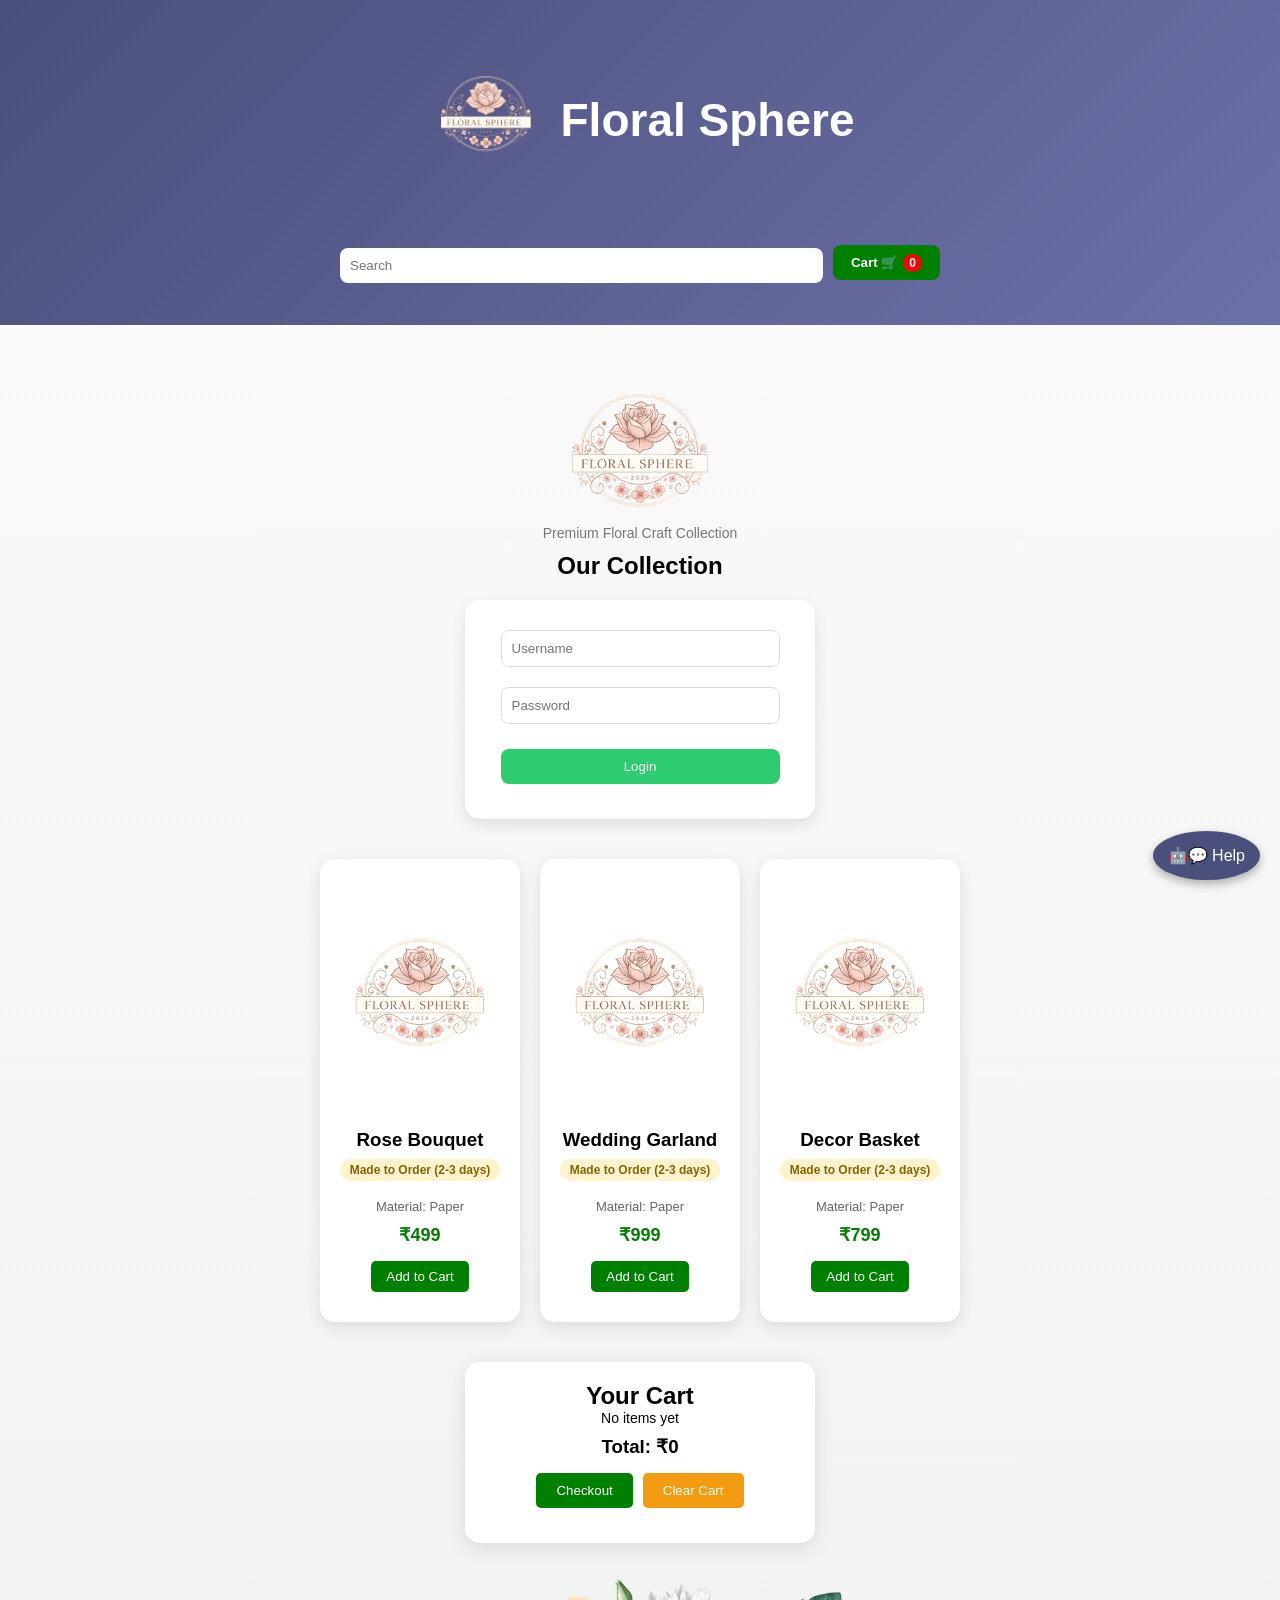
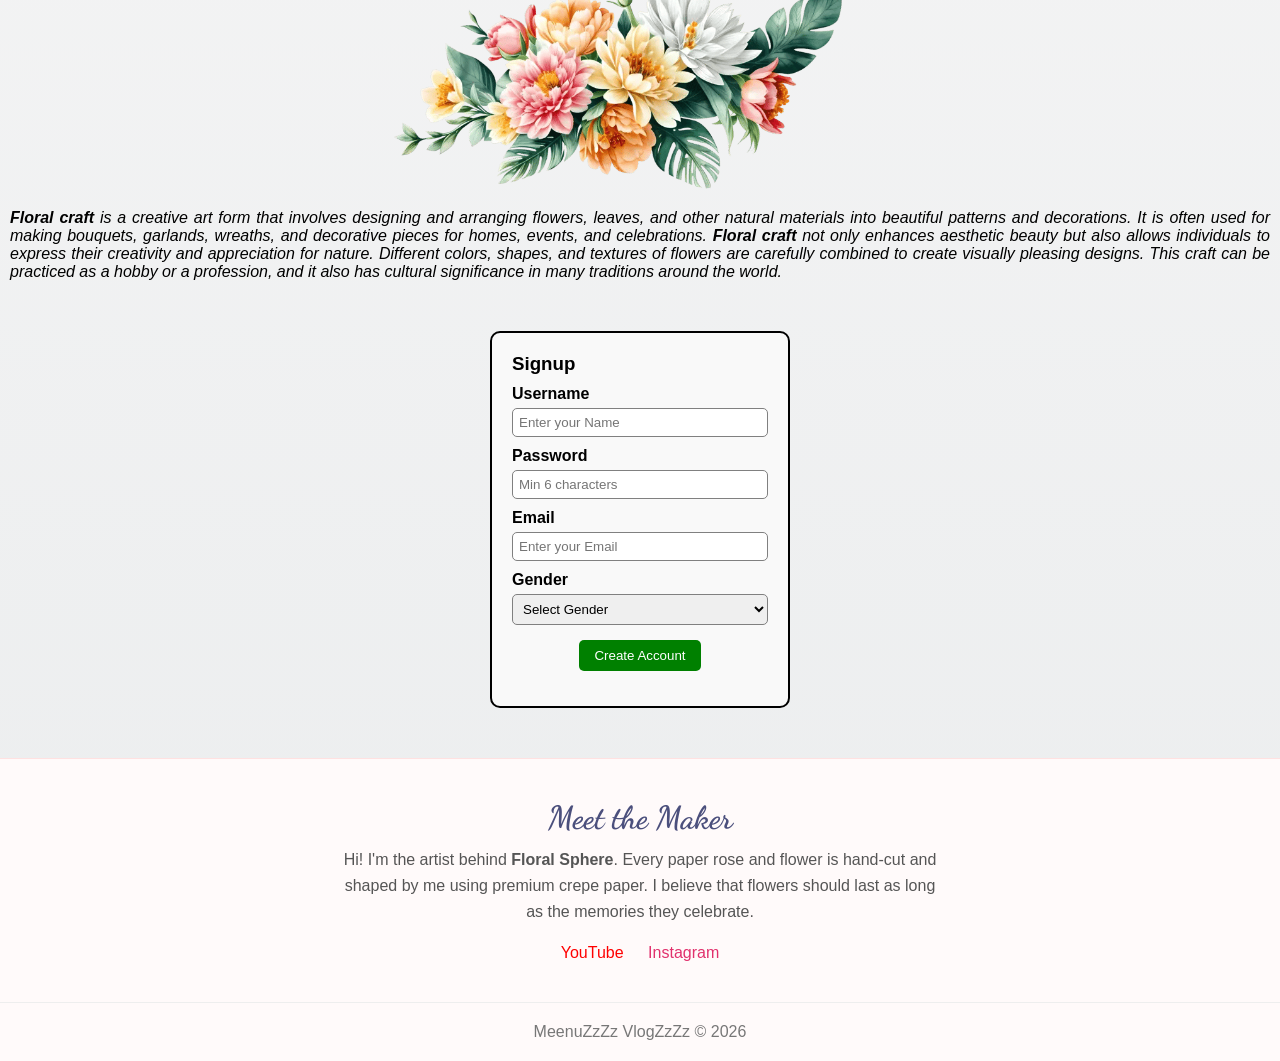
<file: index.html>
<!DOCTYPE html>
<html>
    <head>
        <title>Floral Sphere</title>
        <link rel="stylesheet" href="style.css">
        <link href="https://fonts.googleapis.com/css2?family=Playfair+Display&display=swap" rel="stylesheet">
        <link rel="icon" href="logo.png">
        <link rel="apple-touch-icon" href="logos.png">

        <link href="https://fonts.googleapis.com/css2?family=Dancing+Script:wght@700&display=swap" rel="stylesheet">

        <meta name="viewport" content="width=device-width,initial-scale=1.0">
        <style>
            #assistant-name {
                font-family: 'Dancing Script', cursive; /* Beautiful handwritten font */
                font-size: 24px;
                color: #fff;
                text-shadow: 1px 1px 3px rgba(0,0,0,0.3); /* Soft shadow for readability */
                margin: 0;
            }

            #close-chat-btn {
                background: rgba(255,255,255,0.2); /* Slight translucent background */
                border: none;
                color: white;
                font-size: 20px;
                font-weight: bold;
                cursor: pointer;
                border-radius: 50%;
                width: 30px;
                height: 30px;
                display: flex;
                align-items: center;
                justify-content: center;
                transition: background 0.3s ease;
            }

            #close-chat-btn:hover {
                background: rgba(255,255,255,0.4); /* Darker on hover */
            }
        </style>

    </head>
    <body>

        <header class="header">
            <div class="top-bar">
                <img src="logo.png" class="nav-logo" alt="logo">
                <h2>Floral Sphere</h2>
            </div>

            <div class="navbar">
                <input type="text" id="search" placeholder="Search" onkeyup="searchProduct()">
                <button onclick="window.location.href='cart.html'">Cart 🛒<span id="cart-count" style="background: red; color: white; padding: 2px 6px; margin-left: 5px; border-radius: 50%; font-size: 12px;">0</span></button>
            </div>
        </header>
    	<header>
            <a href="index.html">
                <img src="logo.png" alt="My Website Logo" class="logo">
            </a>
    		<p class="tagline">Premium Floral Craft Collection</p>
    	</header>

            <h2 style="text-align: center;">Our Collection</h2>

        <div class="login-box">
            <input type="text" id="user" placeholder="Enter Name">
            <input type="password" id="reg-password" placeholder="Enter Password">
            <button onclick="login()">Login</button>
        </div>
        <div class="products">
            <div id="no-results" style="display: none; text-align: center; width: 100%; margin-top: 20px;">
                <img src="https://cdn-icons-png.flaticon.com/512/6134/6134065.png" width="100" alt="Not found">
                <p style="color: #777; font-size: 18px;">Oops! We couldn't find any flowers matching that name.</p>
            </div>
        	<div class="product">
        		<img src="logo.png">
        		<h3>Rose Bouquet</h3>
        		<p class="price">₹499</p>
        		<button id="buy" onclick="addToCart('Rose Bouquet',499)">Add to Cart</button>
        	</div>
        	<div class="product">
        		<img src="logo.png">
        		<h3>Wedding Garland</h3>
        		<p class="price">₹999</p>
        		<button id="buy" onclick="addToCart('Wedding Garland',999)">Add to Cart</button>
        	</div>
        	<div class="product">
        		<img src="logo.png">
        		<h3>Decor Basket</h3>
        		<p class="price">₹799</p>
        		<button id="buy" onclick="addToCart('Decor Basket',799)">Add to Cart</button>
        	</div>
        </div>

        <div class="cart-box">
            <h2>Your Cart</h2>
            <div id="cartItems">No items yet</div>
            <h3 id="total">Total: ₹0</h3>
    
            <div style="display: flex; gap: 10px; justify-content: center;">
                <button onclick="checkout()">Checkout</button>
                <button onclick="clearCart()" style="background-color: #f39c12;">Clear Cart</button>
            </div>
        </div>
        
        <img src="flower.png" width="500" alt="Flower image">
        <p><em><strong>Floral craft</strong> is a creative art form that involves designing and arranging flowers, leaves, and other natural materials into beautiful patterns and decorations. It is often used for making bouquets, garlands, wreaths, and decorative pieces for homes, events, and celebrations. <strong>Floral craft</strong> not only enhances aesthetic beauty but also allows individuals to express their creativity and appreciation for nature. Different colors, shapes, and textures of flowers are carefully combined to create visually pleasing designs. This craft can be practiced as a hobby or a profession, and it also has cultural significance in many traditions around the world.</em></p>

        <form id="signupForm" onsubmit="registerUser(event)">
            <h3>Signup</h3>
            <label for="username">Username</label>
            <input id="username" type="text" name="username" placeholder="Enter your Name" required>
    
            <label for="reg-password">Password</label>
            <input id="reg-password" type="password" name="password" placeholder="Min 6 characters" minlength="6" required>
    
            <label>Email</label>
            <input type="email" name="email" placeholder="Enter your Email" required>
    
            <label>Gender</label>
            <select name="gender" required>
                <option value="" disabled selected>Select Gender</option>
                <option value="male">Male</option>
                <option value="female">Female</option>
            </select>
            <button type="submit" id="submitBtn">Create Account</button>
        </form>

        <script>
            const form=
            document.querySelector("form");
            const button=
            document.querySelector("#submitBtn");

            form.addEventListener("input", () => {
                if (form.checkValidity()) {
                    button.disabled = false;
                } else {
                    button.disabled = true;
                }
            });
        </script>

        <script>
            let cart = JSON.parse(localStorage.getItem("cart")) || [];
            let currentUser = localStorage.getItem("user") || null;

            function displayUser(name) {
    const loginBox = document.querySelector(".login-box");
    const adminPanel = document.getElementById("admin-panel");
    const session = sessionStorage.getItem("admin_session");

    if (name) {
        // If logged in, show welcome message and the LOGOUT button
        loginBox.innerHTML = ` 
            <h3>Welcome, ${name}!</h3>
            <button onclick="logout()" style="background: #e74c3c; color: white; margin-top: 10px;">Logout</button>
        `;
        
        if (name.toLowerCase() === 'admin' && session) {
            adminPanel.style.display = "block";
            renderAdminTable();
        } else {
            adminPanel.style.display = "none";
        }
    } else {
        // If logged out, show the login inputs
        loginBox.innerHTML = ` 
            <input type="text" id="login-user" placeholder="Username">
            <input type="password" id="login-pass" placeholder="Password">
            <button onclick="login()">Login</button>
        `;
        adminPanel.style.display = "none";
    }
}

            // A simple hashing function (SHA-256 is better, but this is a good start for local projects)
function simpleHash(str) {
    let hash = 0;
    for (let i = 0; i < str.length; i++) {
        const char = str.charCodeAt(i);
        hash = ((hash << 5) - hash) + char;
        hash = hash & hash; // Convert to 32bit integer
    }
    return hash.toString();
}

const ADMIN_HASH = "-969161597";

function login() {
    const enteredName = document.getElementById("login-user").value.trim();
    const enteredPass = document.getElementById("login-pass").value;
    const storedUsers = JSON.parse(localStorage.getItem("allUsers")) || [];
    
    const hashedInput = simpleHash(enteredPass);

    // 1. Check if it is the Admin
    if (enteredName === 'admin' && hashedInput === ADMIN_HASH) {
        currentUser = 'admin';
        sessionStorage.setItem("admin_session", Date.now()); 
    } else {
        // 2. Check for regular users using the HASHED input
        const validUser = storedUsers.find(u => u.username === enteredName && u.password === hashedInput);
        
        if (validUser) {
            currentUser = enteredName;
        } else {
            alert("Security Alert: Invalid credentials.");
            return;
        }
    }

    localStorage.setItem("user", currentUser);
    displayUser(currentUser);
    alert("Welcome, " + currentUser);
}

            function logout() {
    localStorage.removeItem("user");         // Clear the saved user
    sessionStorage.removeItem("admin_session"); // Clear admin access
    currentUser = null;
    
    // Hard refresh to index.html to reset the UI completely
    window.location.href = "index.html"; 
}
            function registerUser(event) {
    event.preventDefault();
    const name = document.getElementById("username").value.trim();
    const pass = document.getElementById("reg-password").value;
    const email = document.querySelector('input[name="email"]').value;
    
    let usersList = JSON.parse(localStorage.getItem("allUsers")) || [];
    
    // Hash the password BEFORE saving
    const hashedPass = simpleHash(pass); 

    // Save ONLY the hashed version
    usersList.push({ username: name, password: hashedPass, email: email });
    localStorage.setItem("allUsers", JSON.stringify(usersList));

    alert("Signup successful! Try logging in now.");
    document.getElementById("signupForm").reset();
}

function checkAdminAuth() {
    const session = sessionStorage.getItem("admin_session");
    // Check if user is admin AND if they have a valid session from the last hour
    if (currentUser === 'admin' && session && (Date.now() - session < 3600000)) {
        return true;
    }
    return false;
}

function renderAdminTable() {
    // PERMANENT SECURITY GUARD: verify both username AND session
    const session = sessionStorage.getItem("admin_session");
    const isAuthorized = currentUser === 'admin' && session;

    if (!isAuthorized) {
        document.getElementById("admin-panel").innerHTML = "<h3>Access Denied</h3>";
        logout();
        return;
    }

    const users = JSON.parse(localStorage.getItem("allUsers")) || [];
    const tableBody = document.getElementById("user-table-body");
    // ... rest of your table rendering code

                let rows = "";
                users.forEach((u, index) => {
                    rows +=`
                    <tr>
                        <td>${u.username}</td>
                        <td>${u.email}</td>
                        <td>
                            <button onclick="deleteUser(${index})" style="background:red; color:white; padding:5px;">Delete</button>
                        </td>
                    </tr>`;
                });
                tableBody.innerHTML = rows || "<tr><td colspan='3'>No users found.</td></tr>";
            }

            function deleteUser(index) {
                let users = JSON.parse(localStorage.getItem("allUsers")) || [];
                if (confirm("Are you sure you want to delete " + users[index].username + "?")) {
                    users.splice(index, 1);
                    localStorage.setItem("allUsers", JSON.stringify(users));
                    renderAdminTable(); // Refresh the table
                }
            }
        </script>

        <script src="https://checkout.razorpay.com/v1/checkout.js"></script>

        <script>
            function checkout() {
                if (cart.length === 0) {
                    alert("Your cart is empty! Add some paper flowers first.");
                    return;
                }

                let total = 0;
                let orderDetails = "🌸 *New Order: Floral Sphere* 🌸\n\n";

                cart.forEach(item => {
                    let itemTotal = item.price * item.qty; // Changed 'quantity' to 'qty' to match your data
                    total += itemTotal;
                    orderDetails += `• ${item.name} (x${item.qty}) - ₹${itemTotal}\n`;
                });

                const note = document.getElementById("gift-note") ? document.getElementById("gift-note").value : "";
                orderDetails += `\n*Total: ₹${total}*`;

                if (note.trim() !== "") {
                    orderDetails += `\n\n*Gift Note:* ${note}`;
                }

                const myNumber = "919207693271"; 
                const whatsappUrl = `https://wa.me/${myNumber}?text=${encodeURIComponent(orderDetails)}`;

                window.open(whatsappUrl, '_blank');

                alert("Opening WhatsApp to send your order details!");
                cart = []; // Optional: Clear cart after order
                saveCart();
                updateCart();
            }
        </script>
        <script>
            function searchProduct() {
                let input = document.getElementById("search").value.toLowerCase();
                let products = document.querySelectorAll(".product");
                let noResults = document.getElementById("no-results");
                let visibleCount = 0;

                products.forEach(p => {
                    let name = p.querySelector("h3").innerText.toLowerCase();
        
                    if (name.includes(input)) {
                        p.style.display = "block";
                        visibleCount++;
                    } else {
                        p.style.display = "none";
                    }
                });

                if (visibleCount === 0) {
                    noResults.style.display = "block";
                } else {
                    noResults.style.display = "none";
                }
            }
        </script>
        <script>
            function addToCart(name, price) {
                if (!currentUser) {
                    alert("Please login first!");
                    return;
                }

                let existingItem = cart.find(item => item.name === name);

                if (existingItem) {
                    existingItem.qty += 1;
                } else {
                    cart.push({ name: name, price: price, qty: 1 });
                }

                localStorage.setItem("cart", JSON.stringify(cart));
                updateCart(); 
                alert(name + " added to cart!");
            }

            function updateCart() {
                let cartHTML = "";
                let total = 0;
                let itemCount = 0; // Track total quantity of items

                cart.forEach((item, index) => {
                let itemTotal = item.price * item.qty;
                total += itemTotal;
                itemCount += item.qty; // Add up the quantities
        
                cartHTML +=`
                    <div class="cart-item" style="border-bottom: 1px solid #eee; padding: 10px 0; text-align: left;">
                        <strong>${item.name}</strong> - ₹${item.price} x ${item.qty}
                        <div style="margin-top: 5px;">
                            <button onclick="removeItem(${index})" style="background: #e74c3c; color: white; border: none; padding: 2px 8px; border-radius: 4px; cursor: pointer;">Remove</button>
                        </div>
                    </div>
                `;
                });

                document.getElementById("cartItems").innerHTML = cartHTML || "No items yet";
                document.getElementById("total").innerText = "Total: ₹" + total;
                document.getElementById("cart-count").innerText = itemCount; // Update the badge
            }

            function removeItem(index) {
                cart.splice(index, 1); 
                saveCart();
                updateCart();
            }

            function clearCart() {
                if (cart.length === 0) {
                    alert("Your cart is already empty!");
                    return;
                }

                if (confirm("Are you sure you want to clear your entire cart?")) {
                    cart = []; 
                    saveCart();
                    updateCart();
                }
            }
            function saveCart() {
                localStorage.setItem("cart", JSON.stringify(cart));
            }
        </script>
        <script>
            let products = JSON.parse(localStorage.getItem("shopProducts")) || [
                { name: "Rose Bouquet", price: 499, img: "logo.png" },
                { name: "Wedding Garland", price: 999, img: "logo.png" },
                { name: "Decor Basket", price: 799, img: "logo.png" }
            ];

            function displayProducts() {
                const productGrid = document.querySelector(".products");
                let html = "";

                products.forEach((p, index) => {
                    const isReady = p.stock && parseInt(p.stock) > 0;
                    const statusText = isReady ? "Ready to Ship" : "Made to Order (2-3 days)";
                    const bgColor = isReady ? "#d4edda" : "#fff3cd"; // Light Green vs Light Yellow
                    const textColor = isReady ? "#155724" : "#856404"; // Dark Green vs Dark Brown


                html +=`
                <div class="product">
                    <img src="${p.img}" alt="${p.name}">
                    <h3>${p.name}</h3>
                    <div style="background: ${bgColor}; color: ${textColor}; display: inline-block; padding: 4px 10px; border-radius: 20px; font-size: 12px; font-weight: bold; margin: 8px 0;">
                        ${statusText}
                    </div>

                    <p style="color:#666; font-size:13px;">Material: ${p.material || 'Paper'}</p>

                    <p class="price" style="font-size: 18px;">₹${p.price}</p>
                    <button onclick="addToCart('${p.name}', ${p.price})">Add to Cart</button>
                
                    ${currentUser === 'admin' ?`
                    <div style="margin-top: 10px; border-top: 1px solid #eee; padding-top: 10px;">
                        <button onclick="prepareEdit(${index})" style="background:#3498db; font-size:10px; display:inline-block; margin: 2px;">Edit</button>
                        <button onclick="deleteProduct(${index})" style="background:#e74c3c; font-size:10px; display:inline-block; margin: 2px;">Delete</button>
                    </div>
                     `: ''}
                </div>
                `;
                });
                productGrid.innerHTML = html;
            }

            function adminAddProduct() {
                const name = document.getElementById("new-product-name").value;
                const price = document.getElementById("new-product-price").value;
                const img = document.getElementById("new-product-img").value || "logo.png";

                if (!name || !price) {
                    alert("Please enter both name and price!");
                    return;
                }

                products.push({ name, price: parseInt(price), img });
                localStorage.setItem("shopProducts", JSON.stringify(products));
    
                displayProducts(); // Refresh the shop
                alert(name + " added to the shop!");
    
                document.getElementById("new-product-name").value = "";
                document.getElementById("new-product-price").value = "";
            }

            function deleteProduct(index) {
                if(confirm("Remove this item from the shop?")) {
                    products.splice(index, 1);
                    localStorage.setItem("shopProducts", JSON.stringify(products));
                    displayProducts();
                }
            }

            function prepareEdit(index) {
                const p = products[index];
                document.getElementById("new-product-name").value = p.name;
                document.getElementById("new-product-price").value = p.price;
                document.getElementById("new-product-img").value = p.img;
                document.getElementById("product-material").value = p.material||"";
                document.getElementById("edit-product-index").value = index;

                document.getElementById("save-btn").innerText = "Update Product";
                document.getElementById("cancel-btn").style.display = "block";
    
                document.getElementById("admin-product-manager").scrollIntoView({ behavior: 'smooth' });
            }

            function adminSaveProduct() {
                const name = document.getElementById("new-product-name").value;
                const price = parseInt(document.getElementById("new-product-price").value);
                const img = document.getElementById("new-product-img").value || "logo.png";
                const materialValue = document.getElementById("product-material").value;
                const finalMaterial = materialValue.trim() !== "" ? materialValue : "Paper Craft";
                const editIndex = parseInt(document.getElementById("edit-product-index").value);
                const stock = document.getElementById("product-stock")?document.getElementById("product-stock").value:0;
                const productData={
                    name,
                    price,
                    img,
                    material:finalMaterial,
                    stock: parseInt(stock)
                };

                if (!name || !price) {
                    alert("Please enter Name and Price!");
                    return;
                }

                if (editIndex === -1) {
                    products.push(productData);
                    alert(name + " added!");
                } else {
                    products[editIndex] = productData;
                    alert(name + " updated!");
                }

                localStorage.setItem("shopProducts", JSON.stringify(products));
                clearProductForm();
                displayProducts();
            }

            function clearProductForm() {
                document.getElementById("new-product-name").value = "";
                document.getElementById("new-product-price").value = "";
                document.getElementById("new-product-img").value = "";
                document.getElementById("edit-product-index").value = "-1";
                document.getElementById("save-btn").innerText = "Save Product";
                document.getElementById("cancel-btn").style.display = "none";
            }
        </script>
        <script>
            function toggleChat() {
                const chat = document.getElementById("ai-chat-window");
                if (chat.style.display === "none" || chat.style.display === "") {
                    chat.style.display = "flex";
                } else {
                    chat.style.display = "none";
                }
            }

            function askAI() {
                const input = document.getElementById("chat-input");
                const messages = document.getElementById("chat-messages");
                const query = input.value.toLowerCase();

                const craftKnowledge = [
                    { tags: ["material", "paper", "made of"], reply: "Our bouquets are hand-crafted using premium crepe paper and eco-friendly cardstock. They last forever!" },
                    { tags: ["custom", "color", "change"], reply: "Yes! Since every item is hand-made, you can request custom colors for your paper roses. Just mention it in the notes at checkout." },
                    { tags: ["time", "long", "delivery"], reply: "Crafting a full bouquet takes 1-2 days. Including shipping, your order will reach you in 5-7 days." },
                    { tags: ["real", "natural", "fresh"], reply: "Actually, we specialize in high-quality paper crafts! Our flowers look real but never wither, making them perfect keepsakes." }
                ];

                if (!query) return;

                messages.innerHTML +=` 
                    <div style="align-self: flex-end; background: #e1e5ff; padding: 10px; border-radius: 10px; max-width: 80%; font-size: 14px; margin-bottom: 5px;">
                        ${input.value}
                    </div>`;

                let response = "I'm still learning! Try asking about 'materials' or 'custom colors'.";

                craftKnowledge.forEach(item => {
                    item.tags.forEach(tag => {
                        if (query.includes(tag)){
                            response= item.reply;
                        }
                    });
                });

                setTimeout(() => {
                    messages.innerHTML +=` 
                        <div style="align-self: flex-start; background: #f1f1f1; padding: 10px; border-radius: 10px; max-width: 80%; font-size: 14px; margin-bottom: 5px;">
                            ${response}
                        </div>`;
        
                    messages.scrollTop = messages.scrollHeight;
                }, 400);

                input.value = ""; // Clear the input box
            }

            document.getElementById("chat-input")?.addEventListener("keypress", function(e) {
                    if (e.key === "Enter") askAI();
            });
        
            function handleQuickOption(optionText) {
                document.getElementById("chat-input").value = optionText;
    
                askAI();
            }

        </script>
        <script>
            function syncShop() {
                const productGrid = document.querySelector(".products");
                displayProducts(); 
            }

            window.onload = function() {
    displayUser(currentUser);  // Checks if user is admin
    displayProducts();         // Loads the shop
    updateCart();              // Updates the badge
};
        </script>


            <div id="admin-panel" style="display: none; margin: 20px; padding: 20px; background: white; border-radius: 10px; box-shadow: 0 0 10px rgba(0,0,0,0.1);">
                <div id="admin-product-manager" style="background: #f9f9f9; padding: 20px; border-radius: 10px; margin: 20px auto; max-width: 500px; border: 1px solid #ddd;">
                    <h2>Admin Dashboard - Registered Users</h2>
                    <table border="1" style="width: 100%; text-align: left; border-collapse: collapse;">
                        <thead>
                            <tr style="background-color: #f2f2f2;">
                                <th style="padding: 10px;">Username</th>
                                <th style="padding: 10px;">Email</th>
                            </tr>
                        </thead>
                        <tbody id="user-table-body"></tbody>
                    </table>
                    <h3 id="form-title">Add New Product</h3>
    
                    <div style="display: flex; flex-direction: column; gap: 10px;">
                        <input type="hidden" id="edit-product-index" value="-1">
        
                        <input type="text" id="new-product-name" placeholder="Product Name (e.g. Lily Bouquet)" style="padding: 10px;">
                        <input type="number" id="new-product-price" placeholder="Price in ₹" style="padding: 10px;">
                        <input type="number" id="product-stock" placeholder="Stock Quantity (0 for Made to Order)" style="padding: 10px;">
                        <input type="text" id="product-material" placeholder="Material (e.g. Italian Crepe Paper)" style="padding: 10px;">
                        <input type="text" id="new-product-img" placeholder="Image URL (e.g. logo.png)" style="padding: 10px;">
        
                        <div style="display: flex; gap: 10px;">
                            <button id="save-btn" onclick="adminSaveProduct()" style="flex: 2; background: #27ae60; color: white; padding: 10px; border: none; border-radius: 5px; cursor: pointer;">Add to Shop</button>
                            <button id="cancel-btn" onclick="clearProductForm()" style="flex: 1; background: #95a5a6; color: white; padding: 10px; border: none; border-radius: 5px; cursor: pointer; display: none;">Cancel</button>
                        </div>
                    </div>
                </div>
            </div>

            <div id="ai-chat-bubble" onclick="toggleChat()" style="position: fixed; bottom: 20px; right: 20px; background: #4b4f7c; color: white; padding: 15px; border-radius: 50%; cursor: pointer; box-shadow: 0 4px 10px rgba(0,0,0,0.3); z-index: 1000;">
                🤖💬 Help
            </div>

            <div id="ai-chat-window" style="display: none; position: fixed; bottom: 80px; right: 20px; width: 320px; height: 450px; background: white; border-radius: 15px; box-shadow: 0 5px 25px rgba(0,0,0,0.2); z-index: 1001; flex-direction: column; overflow: hidden; border: 1px solid #ddd;">
    
                <div style="background: #4b4f7c; color: white; padding: 10px 15px; display: flex; justify-content: space-between; align-items: center; border-radius: 15px 15px 0 0;">
    
                    <div style="display: flex; align-items: center; gap: 8px;">
                        <span id="assistant-name">Aura</span>
                        <span style="font-size: 18px;">🌸</span>
                    </div>
    
                    <button id="close-chat-btn" onclick="toggleChat()">&times;</button>
                </div>

                <div id="chat-messages" style="flex: 1; padding: 15px; overflow-y: auto; background: #fff; display: flex; flex-direction: column; line-height: 1.4; gap: 12px; min-height: 200px;">
                    <div style="background: #f1f1f1; padding: 10px; border-radius: 10px; max-width: 80%; font-size: 14px; line-height: 1.4; word-wrap: break-word;">
                        Hi! I'm your Aura. How can I help you today?
                    </div>
                </div>

                <div id="quick-options" style="padding: 10px; background: #f9f9f9; display: flex; flex-wrap: wrap; gap: 8px; border-top: 1px solid #eee;">
                    <button onclick="handleQuickOption('How to Login?')" style="background: white; border: 1px solid #4b4f7c; border-radius: 15px; padding: 5px 12px; font-size: 12px; cursor: pointer; color: #4b4f7c;">Login Help</button>
                    <button onclick="handleQuickOption('Delivery Info')" style="background: white; border: 1px solid #4b4f7c; border-radius: 15px; padding: 5px 12px; font-size: 12px; cursor: pointer; color: #4b4f7c;">Delivery</button>
                    <button onclick="handleQuickOption('Custom Color')" style="background: white; border: 1px solid #4b4f7c; border-radius: 15px; padding: 5px 12px; font-size: 12px; cursor: pointer; color: #4b4f7c;">Color</button>
                </div>

                <div style="padding: 10px; border-top: 1px solid #eee; display: flex; gap: 5px; background: white;">
                    <input type="text" id="chat-input" placeholder="Type here..." style="flex: 1; border: 1px solid #ddd; padding: 8px; border-radius: 5px; outline: none;">
                    <button onclick="askAI()" style="background: #4b4f7c; color: white; border: none; padding: 8px 15px; border-radius: 5px; cursor: pointer;">Send</button>
                </div>
            </div>


            <section id="about-artist" style="background: #fffafa; padding: 40px 20px; text-align: center; border-top: 1px solid #ffe1e1;">
                <h2 style="font-family: 'Dancing Script', cursive; font-size: 32px; color: #4b4f7c;">Meet the Maker</h2>
                <p style="max-width: 600px; margin: 10px auto; color: #555; line-height: 1.6;">
                    Hi! I'm the artist behind <strong>Floral Sphere</strong>. Every paper rose and flower is hand-cut and shaped by me using premium crepe paper. I believe that flowers should last as long as the memories they celebrate.
                </p>
                <div style="margin-top: 20px;">
                    <a href="https://youtube.com/@snehameenu?si=4-_5CBJfhxKC7wSg" target="_blank" style="margin: 0 10px; color: #ff0000; text-decoration: none;">YouTube</a>
                    <a href="https://www.instagram.com/meenuzzzz_vlogzzzz?igsh=MWRlMHR2ajEweXY5Yw==" target="_blank" style="margin: 0 10px; color: #e1306c; text-decoration: none;">Instagram</a>
                </div>
            </section>

        <footer style="text-align: center; padding: 20px; color: #777; background: #fffafa; border-top: 1px solid #eee;">
            MeenuZzZz VlogZzZz © 2026
        </footer>
        
        </body>
</html>
</file>
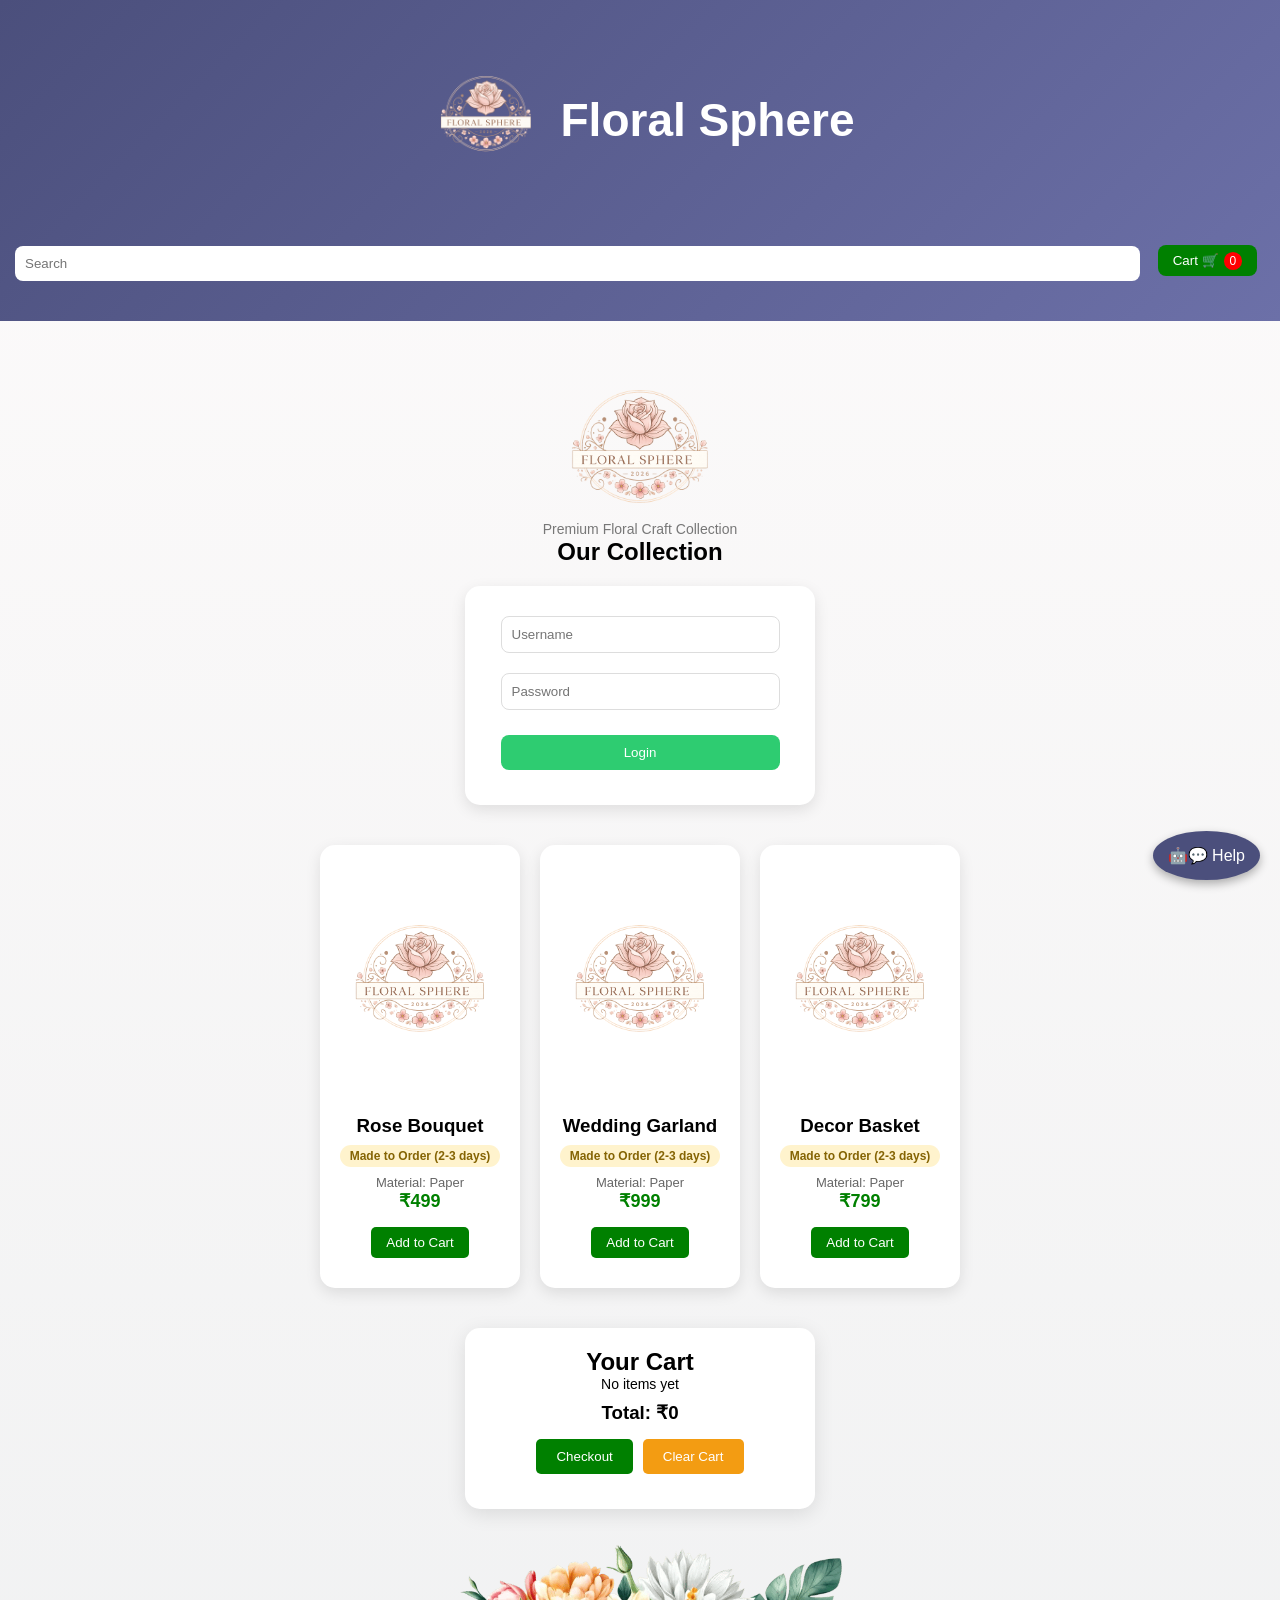
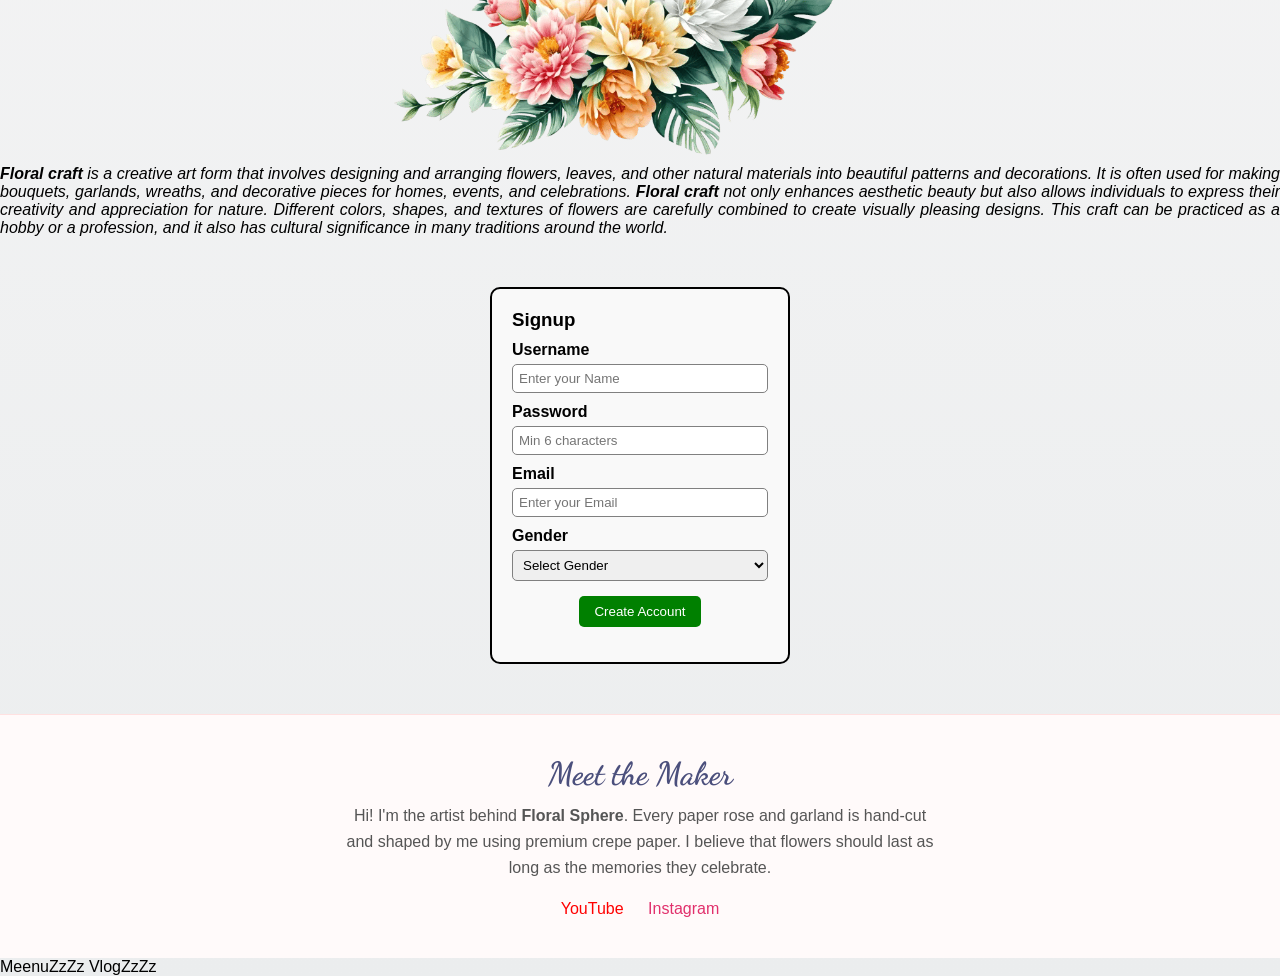
<file: Test/index.html>
<!DOCTYPE html>
<html>
    <head>
        <title>Floral Sphere</title>
        <link rel="stylesheet" href="style.css">
        <link href="https://fonts.googleapis.com/css2?family=Playfair+Display&display=swap" rel="stylesheet">
        <link rel="icon" href="logos.png">
        <link rel="apple-touch-icon" href="logos.png">

        <link href="https://fonts.googleapis.com/css2?family=Dancing+Script:wght@700&display=swap" rel="stylesheet">

        <meta name="viewport" content="width=device-width,initial-scale=1.0">
        <style>
            #assistant-name {
                font-family: 'Dancing Script', cursive; /* Beautiful handwritten font */
                font-size: 24px;
                color: #fff;
                text-shadow: 1px 1px 3px rgba(0,0,0,0.3); /* Soft shadow for readability */
                margin: 0;
            }

            #close-chat-btn {
                background: rgba(255,255,255,0.2); /* Slight translucent background */
                border: none;
                color: white;
                font-size: 20px;
                font-weight: bold;
                cursor: pointer;
                border-radius: 50%;
                width: 30px;
                height: 30px;
                display: flex;
                align-items: center;
                justify-content: center;
                transition: background 0.3s ease;
            }

            #close-chat-btn:hover {
                background: rgba(255,255,255,0.4); /* Darker on hover */
            }
        </style>

    </head>
    <body>

        <header class="header">
            <div class="top-bar">
                <img src="logo.png" class="nav-logo" alt="logo">
                <h2>Floral Sphere</h2>
            </div>

            <div class="navbar">
                <input type="text" id="search" placeholder="Search" onkeyup="searchProduct()">
                <button onclick="window.location.href='cart.html'">Cart 🛒<span id="cart-count" style="background: red; color: white; padding: 2px 6px; margin-left: 5px; border-radius: 50%; font-size: 12px;">0</span></button>
            </div>
        </header>
    	<header>
            <a href="index.html">
                <img src="logo.png" alt="My Website Logo" class="logo">
            </a>
    		<p class="tagline">Premium Floral Craft Collection</p>
    	</header>

            <h2 style="text-align: center;">Our Collection</h2>

        <div class="login-box">
            <input type="text" id="user" placeholder="Enter Name">
            <input type="password" id="reg-password" placeholder="Enter Password">
            <button onclick="login()">Login</button>
        </div>
        <div class="products">
            <div id="no-results" style="display: none; text-align: center; width: 100%; margin-top: 20px;">
                <img src="https://cdn-icons-png.flaticon.com/512/6134/6134065.png" width="100" alt="Not found">
                <p style="color: #777; font-size: 18px;">Oops! We couldn't find any flowers matching that name.</p>
            </div>
        	<div class="product">
        		<img src="logo.png">
        		<h3>Rose Bouquet</h3>
        		<p class="price">₹499</p>
        		<button id="buy" onclick="addToCart('Rose Bouquet',499)">Add to Cart</button>
        	</div>
        	<div class="product">
        		<img src="logo.png">
        		<h3>Wedding Garland</h3>
        		<p class="price">₹999</p>
        		<button id="buy" onclick="addToCart('Wedding Garland',999)">Add to Cart</button>
        	</div>
        	<div class="product">
        		<img src="logo.png">
        		<h3>Decor Basket</h3>
        		<p class="price">₹799</p>
        		<button id="buy" onclick="addToCart('Decor Basket',799)">Add to Cart</button>
        	</div>
        </div>

        <div class="cart-box">
            <h2>Your Cart</h2>
            <div id="cartItems">No items yet</div>
            <h3 id="total">Total: ₹0</h3>
    
            <div style="display: flex; gap: 10px; justify-content: center;">
                <button onclick="checkout()">Checkout</button>
                <button onclick="clearCart()" style="background-color: #f39c12;">Clear Cart</button>
            </div>
        </div>
        
        <img src="flower.png" width="500" alt="Flower image">
        <p><em><strong>Floral craft</strong> is a creative art form that involves designing and arranging flowers, leaves, and other natural materials into beautiful patterns and decorations. It is often used for making bouquets, garlands, wreaths, and decorative pieces for homes, events, and celebrations. <strong>Floral craft</strong> not only enhances aesthetic beauty but also allows individuals to express their creativity and appreciation for nature. Different colors, shapes, and textures of flowers are carefully combined to create visually pleasing designs. This craft can be practiced as a hobby or a profession, and it also has cultural significance in many traditions around the world.</em></p>

        <form id="signupForm" onsubmit="registerUser(event)">
            <h3>Signup</h3>
            <label for="username">Username</label>
            <input id="username" type="text" name="username" placeholder="Enter your Name" required>
    
            <label for="reg-password">Password</label>
            <input id="reg-password" type="password" name="password" placeholder="Min 6 characters" minlength="6" required>
    
            <label>Email</label>
            <input type="email" name="email" placeholder="Enter your Email" required>
    
            <label>Gender</label>
            <select name="gender" required>
                <option value="" disabled selected>Select Gender</option>
                <option value="male">Male</option>
                <option value="female">Female</option>
            </select>
            <button type="submit" id="submitBtn">Create Account</button>
        </form>

        <script>
            const form=
            document.querySelector("form");
            const button=
            document.querySelector("#submitBtn");

            form.addEventListener("input", () => {
                if (form.checkValidity()) {
                    button.disabled = false;
                } else {
                    button.disabled = true;
                }
            });
        </script>

        <script>
            let cart = JSON.parse(localStorage.getItem("cart")) || [];
            let currentUser = localStorage.getItem("user") || null;

            window.onload = function() {
                displayUser(currentUser);
                updateCart();
            };

            function displayUser(name) {
                const loginBox = document.querySelector(".login-box");
                const adminPanel = document.getElementById("admin-panel");

                if (name) {
                    loginBox.innerHTML =` 
                    <h3>Welcome, ${name}!</h3>
                    <button onclick="logout()" style="background: #e74c3c; color: white;">Logout</button>
                    `;
        
                    if (name.toLowerCase() === 'admin') {
                        adminPanel.style.display = "block";
                        renderAdminTable();
                    } else {
                        adminPanel.style.display = "none";
                    }
                } else {
                    loginBox.innerHTML =` 
                    <input type="text" id="login-user" placeholder="Username">
                    <input type="password" id="login-pass" placeholder="Password">
                    <button onclick="login()">Login</button>
                    `;
                    adminPanel.style.display = "none";
                }
            }

            function login() {
                const enteredName = document.getElementById("login-user").value.trim();
                const enteredPass = document.getElementById("login-pass").value;
                const storedUsers = JSON.parse(localStorage.getItem("allUsers")) || [];

                if (enteredName === 'admin' && enteredPass === 'admin123') {
                    currentUser = 'admin';
                } else {
                    const validUser = storedUsers.find(u => u.username === enteredName && u.password === enteredPass);
                    if (validUser) {
                    currentUser = enteredName;
                    } else {
                        alert("Invalid credentials. Please Sign Up first!");
                        return;
                    }
                }

                localStorage.setItem("user", currentUser);
                displayUser(currentUser);
                alert("Welcome back, " + currentUser);
            }

            function renderAdminTable() {
                const users = JSON.parse(localStorage.getItem("allUsers")) || [];
                const tableBody = document.getElementById("user-table-body");
                let rows = "";

                users.forEach(u => {
                    rows +=` 
                    <tr>
                        <td style="padding: 10px;">${u.username}</td>
                        <td style="padding: 10px;">${u.email}</td>
                    </tr>`;
                });

                tableBody.innerHTML = rows || "<tr><td colspan='2' style='text-align:center;'>No users registered yet.</td></tr>";
            }
            function logout() {
                localStorage.removeItem("user");
                currentUser = null;
                displayUser(null);
                location.reload(); // Refreshes to clear admin view
            }

            function registerUser(event) {
                event.preventDefault();
                const name = document.getElementById("username").value.trim();
                const pass = document.getElementById("reg-password").value;
                const email = document.querySelector('input[name="email"]').value;

                let usersList = JSON.parse(localStorage.getItem("allUsers")) || [];
                usersList.push({ username: name, password: pass, email: email });
                localStorage.setItem("allUsers", JSON.stringify(usersList));
    
                alert("Signup successful! Try logging in now.");
                document.getElementById("signupForm").reset();
            }

            function renderAdminTable() {
                const users = JSON.parse(localStorage.getItem("allUsers")) || [];
                const tableBody = document.getElementById("user-table-body");
    
                let rows = "";
                users.forEach((u, index) => {
                    rows +=`
                    <tr>
                        <td>${u.username}</td>
                        <td>${u.email}</td>
                        <td>
                            <button onclick="deleteUser(${index})" style="background:red; color:white; padding:5px;">Delete</button>
                        </td>
                    </tr>`;
                });
                tableBody.innerHTML = rows || "<tr><td colspan='3'>No users found.</td></tr>";
            }

            function deleteUser(index) {
                let users = JSON.parse(localStorage.getItem("allUsers")) || [];
                if (confirm("Are you sure you want to delete " + users[index].username + "?")) {
                    users.splice(index, 1);
                    localStorage.setItem("allUsers", JSON.stringify(users));
                    renderAdminTable(); // Refresh the table
                }
            }
        </script>

        <script src="https://checkout.razorpay.com/v1/checkout.js"></script>

        <script>
            function checkout() {
                if (cart.length === 0) {
                    alert("Your cart is empty! Add some paper flowers first.");
                    return;
                }

                let total = 0;
                let orderDetails = "🌸 *New Order: Floral Sphere* 🌸\n\n";

                cart.forEach(item => {
                    let itemTotal = item.price * item.qty; // Changed 'quantity' to 'qty' to match your data
                    total += itemTotal;
                    orderDetails += `• ${item.name} (x${item.qty}) - ₹${itemTotal}\n`;
                });

                const note = document.getElementById("gift-note") ? document.getElementById("gift-note").value : "";
                orderDetails += `\n*Total: ₹${total}*`;

                if (note.trim() !== "") {
                    orderDetails += `\n\n*Gift Note:* ${note}`;
                }

                const myNumber = "919207693271"; 
                const whatsappUrl = `https://wa.me/${myNumber}?text=${encodeURIComponent(orderDetails)}`;

                window.open(whatsappUrl, '_blank');

                alert("Opening WhatsApp to send your order details!");
                cart = []; // Optional: Clear cart after order
                saveCart();
                updateCart();
            }
        </script>
        <script>
            function searchProduct() {
                let input = document.getElementById("search").value.toLowerCase();
                let products = document.querySelectorAll(".product");
                let noResults = document.getElementById("no-results");
                let visibleCount = 0;

                products.forEach(p => {
                    let name = p.querySelector("h3").innerText.toLowerCase();
        
                    if (name.includes(input)) {
                        p.style.display = "block";
                        visibleCount++;
                    } else {
                        p.style.display = "none";
                    }
                });

                if (visibleCount === 0) {
                    noResults.style.display = "block";
                } else {
                    noResults.style.display = "none";
                }
            }
        </script>
        <script>
            function addToCart(name, price) {
                if (!currentUser) {
                    alert("Please login first!");
                    return;
                }

                let existingItem = cart.find(item => item.name === name);

                if (existingItem) {
                    existingItem.qty += 1;
                } else {
                    cart.push({ name: name, price: price, qty: 1 });
                }

                localStorage.setItem("cart", JSON.stringify(cart));
                updateCart(); 
                alert(name + " added to cart!");
            }

            function updateCart() {
                let cartHTML = "";
                let total = 0;
                let itemCount = 0; // Track total quantity of items

                cart.forEach((item, index) => {
                let itemTotal = item.price * item.qty;
                total += itemTotal;
                itemCount += item.qty; // Add up the quantities
        
                cartHTML +=`
                    <div class="cart-item" style="border-bottom: 1px solid #eee; padding: 10px 0; text-align: left;">
                        <strong>${item.name}</strong> - ₹${item.price} x ${item.qty}
                        <div style="margin-top: 5px;">
                            <button onclick="removeItem(${index})" style="background: #e74c3c; color: white; border: none; padding: 2px 8px; border-radius: 4px; cursor: pointer;">Remove</button>
                        </div>
                    </div>
                `;
                });

                document.getElementById("cartItems").innerHTML = cartHTML || "No items yet";
                document.getElementById("total").innerText = "Total: ₹" + total;
                document.getElementById("cart-count").innerText = itemCount; // Update the badge
            }

            function removeItem(index) {
                cart.splice(index, 1); 
                saveCart();
                updateCart();
            }

            function clearCart() {
                if (cart.length === 0) {
                    alert("Your cart is already empty!");
                    return;
                }

                if (confirm("Are you sure you want to clear your entire cart?")) {
                    cart = []; 
                    saveCart();
                    updateCart();
                }
            }
            function saveCart() {
                localStorage.setItem("cart", JSON.stringify(cart));
            }
        </script>
        <script>
            let products = JSON.parse(localStorage.getItem("shopProducts")) || [
                { name: "Rose Bouquet", price: 499, img: "logo.png" },
                { name: "Wedding Garland", price: 999, img: "logo.png" },
                { name: "Decor Basket", price: 799, img: "logo.png" }
            ];

            function displayProducts() {
                const productGrid = document.querySelector(".products");
                let html = "";

                products.forEach((p, index) => {
                    const isReady = p.stock && parseInt(p.stock) > 0;
                    const statusText = isReady ? "Ready to Ship" : "Made to Order (2-3 days)";
                    const bgColor = isReady ? "#d4edda" : "#fff3cd"; // Light Green vs Light Yellow
                    const textColor = isReady ? "#155724" : "#856404"; // Dark Green vs Dark Brown


                html +=`
                <div class="product">
                    <img src="${p.img}" alt="${p.name}">
                    <h3>${p.name}</h3>
                    <div style="background: ${bgColor}; color: ${textColor}; display: inline-block; padding: 4px 10px; border-radius: 20px; font-size: 12px; font-weight: bold; margin: 8px 0;">
                        ${statusText}
                    </div>

                    <p style="color:#666; font-size:13px;">Material: ${p.material || 'Paper'}</p>

                    <p class="price" style="font-size: 18px;">₹${p.price}</p>
                    <button onclick="addToCart('${p.name}', ${p.price})">Add to Cart</button>
                
                    ${currentUser === 'admin' ?`
                    <div style="margin-top: 10px; border-top: 1px solid #eee; padding-top: 10px;">
                        <button onclick="prepareEdit(${index})" style="background:#3498db; font-size:10px; display:inline-block; margin: 2px;">Edit</button>
                        <button onclick="deleteProduct(${index})" style="background:#e74c3c; font-size:10px; display:inline-block; margin: 2px;">Delete</button>
                    </div>
                     `: ''}
                </div>
                `;
                });
                productGrid.innerHTML = html;
            }

            function adminAddProduct() {
                const name = document.getElementById("new-product-name").value;
                const price = document.getElementById("new-product-price").value;
                const img = document.getElementById("new-product-img").value || "logo.png";

                if (!name || !price) {
                    alert("Please enter both name and price!");
                    return;
                }

                products.push({ name, price: parseInt(price), img });
                localStorage.setItem("shopProducts", JSON.stringify(products));
    
                displayProducts(); // Refresh the shop
                alert(name + " added to the shop!");
    
                document.getElementById("new-product-name").value = "";
                document.getElementById("new-product-price").value = "";
            }

            function deleteProduct(index) {
                if(confirm("Remove this item from the shop?")) {
                    products.splice(index, 1);
                    localStorage.setItem("shopProducts", JSON.stringify(products));
                    displayProducts();
                }
            }

            window.onload = function() {
                displayUser(currentUser);
                displayProducts(); // Load the shop items
                updateCart();
            };
         
            function prepareEdit(index) {
                const p = products[index];
                document.getElementById("new-product-name").value = p.name;
                document.getElementById("new-product-price").value = p.price;
                document.getElementById("new-product-img").value = p.img;
                document.getElementById("product-material").value = p.material||"";
                document.getElementById("edit-product-index").value = index;

                document.getElementById("save-btn").innerText = "Update Product";
                document.getElementById("cancel-btn").style.display = "block";
    
                document.getElementById("admin-product-manager").scrollIntoView({ behavior: 'smooth' });
            }

            function adminSaveProduct() {
                const name = document.getElementById("new-product-name").value;
                const price = parseInt(document.getElementById("new-product-price").value);
                const img = document.getElementById("new-product-img").value || "logo.png";
                const materialValue = document.getElementById("product-material").value;
                const finalMaterial = materialValue.trim() !== "" ? materialValue : "Paper Craft";
                const editIndex = parseInt(document.getElementById("edit-product-index").value);
                const stock = document.getElementById("product-stock")?document.getElementById("product-stock").value:0;
                const productData={
                    name,
                    price,
                    img,
                    material:finalMaterial,
                    stock: parseInt(stock)
                };

                if (!name || !price) {
                    alert("Please enter Name and Price!");
                    return;
                }

                if (editIndex === -1) {
                    products.push(productData);
                    alert(name + " added!");
                } else {
                    products[editIndex] = productData;
                    alert(name + " updated!");
                }

                localStorage.setItem("shopProducts", JSON.stringify(products));
                clearProductForm();
                displayProducts();
            }

            function clearProductForm() {
                document.getElementById("new-product-name").value = "";
                document.getElementById("new-product-price").value = "";
                document.getElementById("new-product-img").value = "";
                document.getElementById("edit-product-index").value = "-1";
                document.getElementById("save-btn").innerText = "Save Product";
                document.getElementById("cancel-btn").style.display = "none";
            }
        </script>
        <script>
            function toggleChat() {
                const chat = document.getElementById("ai-chat-window");
                if (chat.style.display === "none" || chat.style.display === "") {
                    chat.style.display = "flex";
                } else {
                    chat.style.display = "none";
                }
            }

            function askAI() {
                const input = document.getElementById("chat-input");
                const messages = document.getElementById("chat-messages");
                const query = input.value.toLowerCase();

                const craftKnowledge = [
                    { tags: ["material", "paper", "made of"], reply: "Our bouquets are hand-crafted using premium crepe paper and eco-friendly cardstock. They last forever!" },
                    { tags: ["custom", "color", "change"], reply: "Yes! Since every item is hand-made, you can request custom colors for your paper roses. Just mention it in the notes at checkout." },
                    { tags: ["time", "long", "delivery"], reply: "Crafting a full bouquet takes 1-2 days. Including shipping, your order will reach you in 5-7 days." },
                    { tags: ["real", "natural", "fresh"], reply: "Actually, we specialize in high-quality paper crafts! Our flowers look real but never wither, making them perfect keepsakes." }
                ];

                if (!query) return;

                messages.innerHTML +=` 
                    <div style="align-self: flex-end; background: #e1e5ff; padding: 10px; border-radius: 10px; max-width: 80%; font-size: 14px; margin-bottom: 5px;">
                        ${input.value}
                    </div>`;

                let response = "I'm still learning! Try asking about 'materials' or 'custom colors'.";

                craftKnowledge.forEach(item => {
                    item.tags.forEach(tag => {
                        if (query.includes(tag)){
                            response= item.reply;
                        }
                    });
                });

                setTimeout(() => {
                    messages.innerHTML +=` 
                        <div style="align-self: flex-start; background: #f1f1f1; padding: 10px; border-radius: 10px; max-width: 80%; font-size: 14px; margin-bottom: 5px;">
                            ${response}
                        </div>`;
        
                    messages.scrollTop = messages.scrollHeight;
                }, 400);

                input.value = ""; // Clear the input box
            }

            document.getElementById("chat-input")?.addEventListener("keypress", function(e) {
                    if (e.key === "Enter") askAI();
            });
        
            function handleQuickOption(optionText) {
                document.getElementById("chat-input").value = optionText;
    
                askAI();
            }

        </script>
        <script>
            function syncShop() {
                const productGrid = document.querySelector(".products");
                displayProducts(); 
            }
        </script>
        
            <div id="admin-panel" style="display: none; margin: 20px; padding: 20px; background: white; border-radius: 10px; box-shadow: 0 0 10px rgba(0,0,0,0.1);">
                <div id="admin-product-manager" style="background: #f9f9f9; padding: 20px; border-radius: 10px; margin: 20px auto; max-width: 500px; border: 1px solid #ddd;">
                    <h2>Admin Dashboard - Registered Users</h2>
                    <table border="1" style="width: 100%; text-align: left; border-collapse: collapse;">
                        <thead>
                            <tr style="background-color: #f2f2f2;">
                                <th style="padding: 10px;">Username</th>
                                <th style="padding: 10px;">Email</th>
                            </tr>
                        </thead>
                        <tbody id="user-table-body"></tbody>
                    </table>
                    <h3 id="form-title">Add New Product</h3>
    
                    <div style="display: flex; flex-direction: column; gap: 10px;">
                        <input type="hidden" id="edit-product-index" value="-1">
        
                        <input type="text" id="new-product-name" placeholder="Product Name (e.g. Lily Bouquet)" style="padding: 10px;">
                        <input type="number" id="new-product-price" placeholder="Price in ₹" style="padding: 10px;">
                        <input type="number" id="product-stock" placeholder="Stock Quantity (0 for Made to Order)" style="padding: 10px;">
                        <input type="text" id="product-material" placeholder="Material (e.g. Italian Crepe Paper)" style="padding: 10px;">
                        <input type="text" id="new-product-img" placeholder="Image URL (e.g. logo.png)" style="padding: 10px;">
        
                        <div style="display: flex; gap: 10px;">
                            <button id="save-btn" onclick="adminSaveProduct()" style="flex: 2; background: #27ae60; color: white; padding: 10px; border: none; border-radius: 5px; cursor: pointer;">Add to Shop</button>
                            <button id="cancel-btn" onclick="clearProductForm()" style="flex: 1; background: #95a5a6; color: white; padding: 10px; border: none; border-radius: 5px; cursor: pointer; display: none;">Cancel</button>
                        </div>
                    </div>
                </div>
            </div>

            <div id="ai-chat-bubble" onclick="toggleChat()" style="position: fixed; bottom: 20px; right: 20px; background: #4b4f7c; color: white; padding: 15px; border-radius: 50%; cursor: pointer; box-shadow: 0 4px 10px rgba(0,0,0,0.3); z-index: 1000;">
                🤖💬 Help
            </div>

            <div id="ai-chat-window" style="display: none; position: fixed; bottom: 80px; right: 20px; width: 320px; height: 450px; background: white; border-radius: 15px; box-shadow: 0 5px 25px rgba(0,0,0,0.2); z-index: 1001; flex-direction: column; overflow: hidden; border: 1px solid #ddd;">
    
                <div style="background: #4b4f7c; color: white; padding: 10px 15px; display: flex; justify-content: space-between; align-items: center; border-radius: 15px 15px 0 0;">
    
                    <div style="display: flex; align-items: center; gap: 8px;">
                        <span id="assistant-name">Aura</span>
                        <span style="font-size: 18px;">🌸</span>
                    </div>
    
                    <button id="close-chat-btn" onclick="toggleChat()">&times;</button>
                </div>

                <div id="chat-messages" style="flex: 1; padding: 15px; overflow-y: auto; background: #fff; display: flex; flex-direction: column; line-height: 1.4; gap: 12px; min-height: 200px;">
                    <div style="background: #f1f1f1; padding: 10px; border-radius: 10px; max-width: 80%; font-size: 14px; line-height: 1.4; word-wrap: break-word;">
                        Hi! I'm your Aura. How can I help you today?
                    </div>
                </div>

                <div id="quick-options" style="padding: 10px; background: #f9f9f9; display: flex; flex-wrap: wrap; gap: 8px; border-top: 1px solid #eee;">
                    <button onclick="handleQuickOption('How to Login?')" style="background: white; border: 1px solid #4b4f7c; border-radius: 15px; padding: 5px 12px; font-size: 12px; cursor: pointer; color: #4b4f7c;">Login Help</button>
                    <button onclick="handleQuickOption('Delivery Info')" style="background: white; border: 1px solid #4b4f7c; border-radius: 15px; padding: 5px 12px; font-size: 12px; cursor: pointer; color: #4b4f7c;">Delivery</button>
                    <button onclick="handleQuickOption('Custom Color')" style="background: white; border: 1px solid #4b4f7c; border-radius: 15px; padding: 5px 12px; font-size: 12px; cursor: pointer; color: #4b4f7c;">Color</button>
                </div>

                <div style="padding: 10px; border-top: 1px solid #eee; display: flex; gap: 5px; background: white;">
                    <input type="text" id="chat-input" placeholder="Type here..." style="flex: 1; border: 1px solid #ddd; padding: 8px; border-radius: 5px; outline: none;">
                    <button onclick="askAI()" style="background: #4b4f7c; color: white; border: none; padding: 8px 15px; border-radius: 5px; cursor: pointer;">Send</button>
                </div>
            </div>


            <section id="about-artist" style="background: #fffafa; padding: 40px 20px; text-align: center; border-top: 1px solid #ffe1e1;">
                <h2 style="font-family: 'Dancing Script', cursive; font-size: 32px; color: #4b4f7c;">Meet the Maker</h2>
                <p style="max-width: 600px; margin: 10px auto; color: #555; line-height: 1.6;">
                    Hi! I'm the artist behind <strong>Floral Sphere</strong>. Every paper rose and garland is hand-cut and shaped by me using premium crepe paper. I believe that flowers should last as long as the memories they celebrate.
                </p>
                <div style="margin-top: 20px;">
                    <a href="https://youtube.com/@snehameenu?si=4-_5CBJfhxKC7wSg" target="_blank" style="margin: 0 10px; color: #ff0000; text-decoration: none;">YouTube</a>
                    <a href="https://www.instagram.com/meenuzzzz_vlogzzzz?igsh=MWRlMHR2ajEweXY5Yw==" target="_blank" style="margin: 0 10px; color: #e1306c; text-decoration: none;">Instagram</a>
                </div>
            </section>

        <footer>MeenuZzZz VlogZzZz</footer>

        
    </body>



</html>
</file>
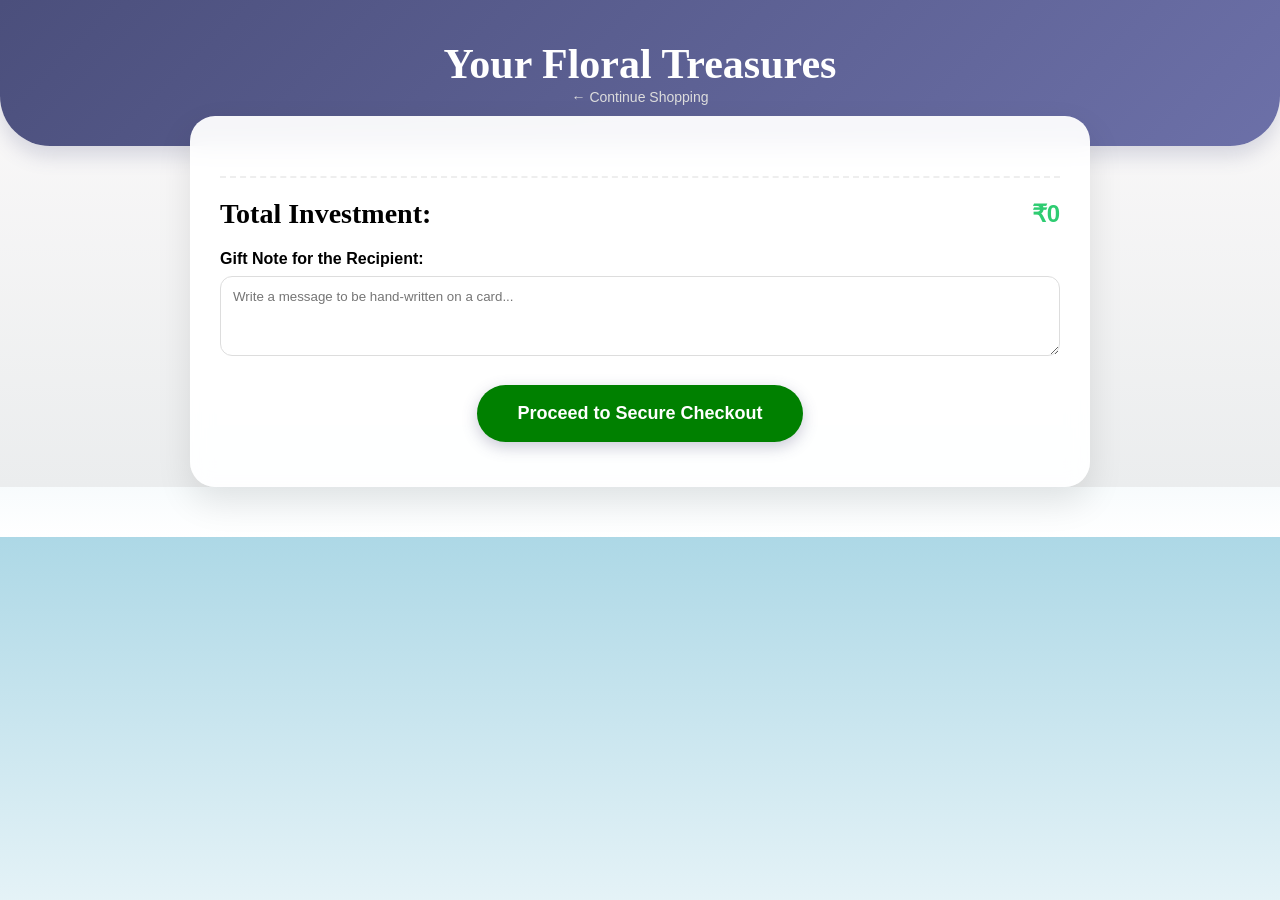
<file: cart.html>
<!DOCTYPE html>
<html>
<head>
    <title>Your Cart - Floral Sphere</title>
    <link rel="stylesheet" href="style.css">

    <meta name="viewport" content="width=device-width,initial-scale=1.0">
</head>
<body>
    <header class="cart-header">
    <h2>Your Floral Treasures</h2>
    <a href="index.html" style="color: #ddd; text-decoration: none; font-size: 14px;">← Continue Shopping</a>
</header>

<div class="cart-container">
    <div id="cart-page-items">
        </div>

    <div style="margin-top: 30px; padding-top: 20px; border-top: 2px dashed #eee;">
        <div style="display: flex; justify-content: space-between; align-items: center; margin-bottom: 20px;">
            <h2 style="font-family: 'Dancing Script', cursive; font-size: 28px;">Total Investment:</h2>
            <h2 id="cart-page-total" style="color: #2ecc71;">₹0</h2>
        </div>

        <div style="margin-bottom: 25px;">
            <label style="font-weight: bold; display: block; margin-bottom: 8px;">Gift Note for the Recipient:</label>
            <textarea id="gift-note" placeholder="Write a message to be hand-written on a card..." 
                style="width: 100%; border: 1px solid #ddd; border-radius: 12px; padding: 12px; font-family: inherit; height: 80px;"></textarea>
        </div>

        <div style="text-align: center;">
            <button class="checkout-btn" onclick="goToPayment()">Proceed to Secure Checkout</button>
        </div>
    </div>
</div>

    <script>
        let cart = JSON.parse(localStorage.getItem("cart")) || [];

        function renderCartPage() {
            const container = document.getElementById("cart-page-items");
            let html = "";
            let total = 0;

            if (cart.length === 0) {
                container.innerHTML = "<h3>Your cart is empty!</h3>";
                return;
            }

            cart.forEach((item, index) => {
                let itemTotal = item.price * item.qty;
                total += itemTotal;
                html +=` 
                    <div style="display: flex; justify-content: space-between; align-items: center; border-bottom: 1px solid #eee; padding: 15px 0;">
                        <div>
                            <strong style="font-size: 18px;">${item.name}</strong>
                            <p style="color: #666;">₹${item.price} each</p>
                        </div>
                        <div style="display: flex; align-items: center; gap: 15px;">
                            <input type="number" value="${item.qty}" min="1" onchange="updateQty(${index}, this.value)" style="width: 50px; padding: 5px;">
                            <button onclick="removeItem(${index})" style="background: #e74c3c; color: white; border: none; padding: 5px 10px; border-radius: 5px;">Remove</button>
                        </div>
                    </div>
                `;
            });

            container.innerHTML = html;
            document.getElementById("cart-page-total").innerText = "₹" + total;
        }

        function updateQty(index, newQty) {
            cart[index].qty = parseInt(newQty);
            localStorage.setItem("cart", JSON.stringify(cart));
            renderCartPage();
        }

        function removeItem(index) {
            cart.splice(index, 1);
            localStorage.setItem("cart", JSON.stringify(cart));
            renderCartPage();
        }

        function goToPayment() {
            const note = document.getElementById("gift-note").value;
            localStorage.setItem("orderNote", note); // Save note for the next page
            window.location.href = "checkout.html";
        }

    </script>
</body>
</html>
</file>
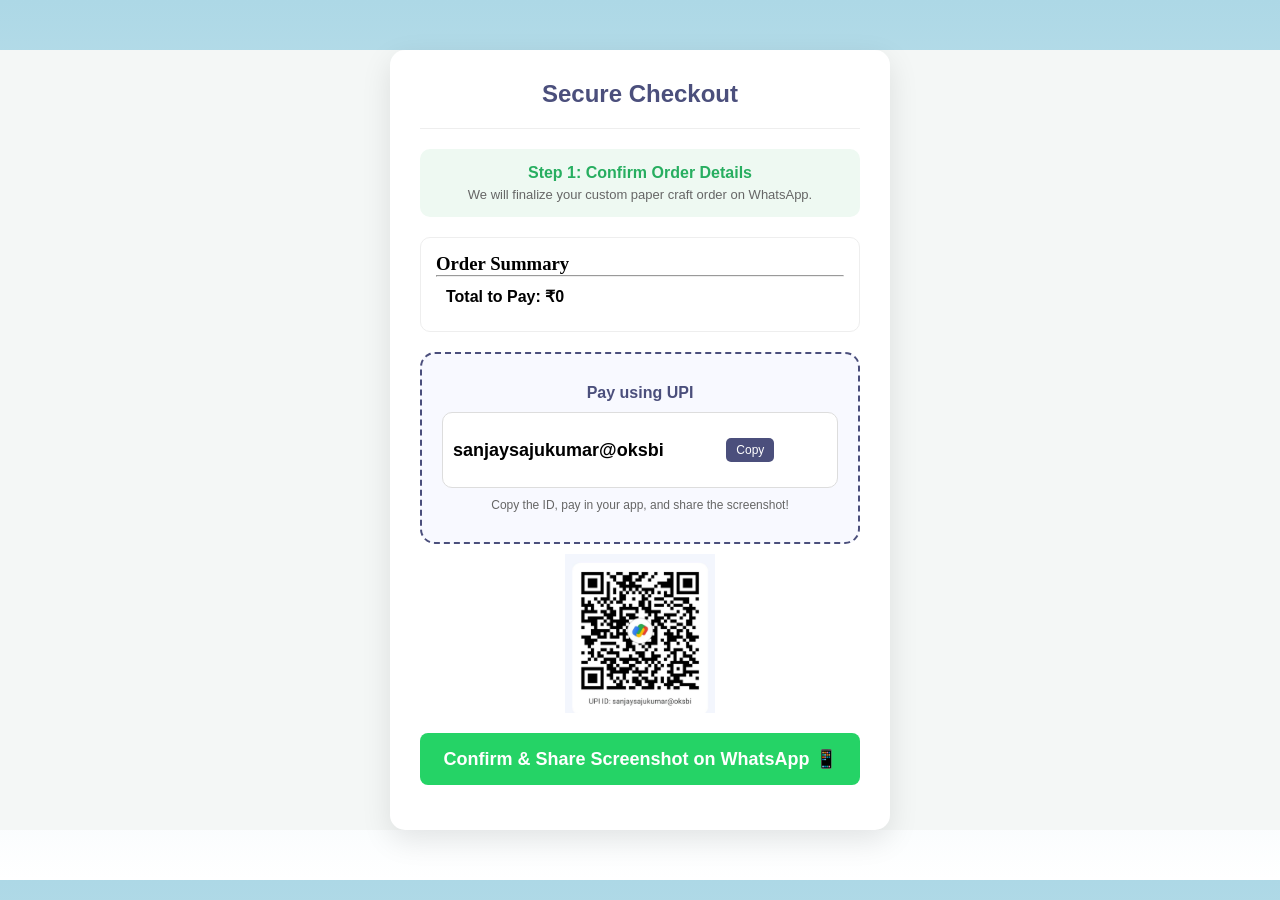
<file: checkout.html>
<!DOCTYPE html>
<html>
<head>
    <title>Payment - Floral Sphere</title>
    <link rel="stylesheet" href="style.css">

    <meta name="viewport" content="width=device-width,initial-scale=1.0">
</head>
<body style="background: #f4f7f6;">
    <div style="max-width: 500px; margin: 50px auto; background: white; padding: 30px; border-radius: 15px; box-shadow: 0 10px 30px rgba(0,0,0,0.1); text-align: center;">
        <h2 style="color: #4b4f7c;">Secure Checkout</h2>
        <hr style="border: 0; border-top: 1px solid #eee; margin: 20px 0;">
        
        <div id="order-review" style="text-align: left; margin-bottom: 20px;">
            </div>

        <div style="background: #eef9f2; padding: 15px; border-radius: 10px; margin-bottom: 20px;">
            <p style="margin: 0; color: #27ae60; font-weight: bold;">Step 1: Confirm Order Details</p>
            <p style="margin: 5px 0 0; font-size: 13px; color: #666;">We will finalize your custom paper craft order on WhatsApp.</p>
        </div>

        <div id="order-summary" style="text-align: left; background: #fff; padding: 15px; border-radius: 10px; margin-bottom: 20px; border: 1px solid #eee;">
            <h3 style="font-family: 'Dancing Script', cursive;">Order Summary</h3>
            <div id="items-list"></div>
            <hr>
            <p><strong>Total to Pay: <span id="final-amount">₹0</span></strong></p>
        </div>

        <div id="payment-area" style="margin-bottom: 20px;"></div>

        <button onclick="finalWhatsAppPay()" style="width: 100%; background: #25D366; color: white; padding: 15px; border: none; border-radius: 8px; font-size: 18px; font-weight: bold; cursor: pointer;">
            Confirm & Share Screenshot on WhatsApp 📱
        </button>

    </div>

    <script>
        function showPaymentOptions() {
            const total = calculateTotal(); // Make sure this helper function is in your script
            const upiID = "yourname@okicici"; // Replace with your actual UPI ID
    
            const paymentHTML =`
                <div style="border: 2px solid #4b4f7c; padding: 20px; border-radius: 15px; background: #f8f9ff;">
                    <p>Please pay <strong>₹${total}</strong> to:</p>
                    <h3 style="color: #4b4f7c;">${upiID}</h3>
                    <p style="font-size: 12px; color: #777;">(Take a screenshot of the payment to share on WhatsApp)</p>
                </div>
            `;
            document.getElementById("payment-area").innerHTML = paymentHTML;
        }

        function finalWhatsAppPay() {
            const btn = event.target;
            btn.innerText = "Processing Order... 🌸";
            btn.style.background = "#bdc3c7";
            btn.disabled = true;

            setTimeout(() => {
                let cart = JSON.parse(localStorage.getItem("cart")) || [];
                let note = localStorage.getItem("orderNote") || "";
                let total = 0;
                let message = "🛍️ *New Order from Floral Sphere*\n\n";

                cart.forEach(item => {
                    message += `• ${item.name} x${item.qty} - ₹${item.price * item.qty}\n`;
                    total += (item.price * item.qty);
                });

                message += `\n*Grand Total: ₹${total}*`;
                if(note) message += `\n\n*Note:* ${note}`;

                const phone = "919207693271";
                window.location.href = `https://wa.me/${phone}?text=${encodeURIComponent(message)}`;
        
                localStorage.removeItem("cart");
                localStorage.removeItem("orderNote");
            }, 1500);
        }
        function loadPaymentDetails() {
            let cart = JSON.parse(localStorage.getItem("cart")) || [];
            let total = 0;
            let itemsHtml = "";

            cart.forEach(item => {
                total += (item.price * item.qty);
                itemsHtml += `<p style="font-size: 14px; margin: 5px 0;">${item.name} x ${item.qty}</p>`;
            });

            document.getElementById("items-list").innerHTML = itemsHtml;
            document.getElementById("final-amount").innerText = "₹" + total;

            const upiID = "sanjaysajukumar@oksbi"; // CHANGE THIS to your actual UPI ID
    
            const upiHTML =` 
                <div style="background: #f8f9ff; border: 2px dashed #4b4f7c; padding: 20px; border-radius: 15px; text-align: center;">
                <p style="margin-bottom: 10px; font-weight: bold; color: #4b4f7c;">Pay using UPI</p>
                <div style="background: white; padding: 10px; display: flex; align-items: center; justify-content: center; gap: 10px; border-radius: 10px; margin-bottom: 10px; border: 1px solid #ddd;">
                <span id="upi-text" style="font-size: 18px; font-weight: bold;">${upiID}</span>
                <button onclick="copyUPI()" style="background: #4b4f7c; color: white; border: none; padding: 5px 10px; border-radius: 5px; cursor: pointer; font-size: 12px;">Copy</button>
                </div>
                <p style="font-size: 12px; color: #666;">Copy the ID, pay in your app, and share the screenshot!</p>
                </div>
                <img src="upi-qr.png" width="150" style="margin: 10px auto;">

            `;
            document.getElementById("payment-area").innerHTML = upiHTML;
        }

        window.onload = loadPaymentDetails;

        function copyUPI() {
            const upiText = document.getElementById("upi-text").innerText;
            navigator.clipboard.writeText(upiText).then(() => {
                alert("UPI ID copied to clipboard!");
            });
        }
    </script>
</body>
</html>
</file>
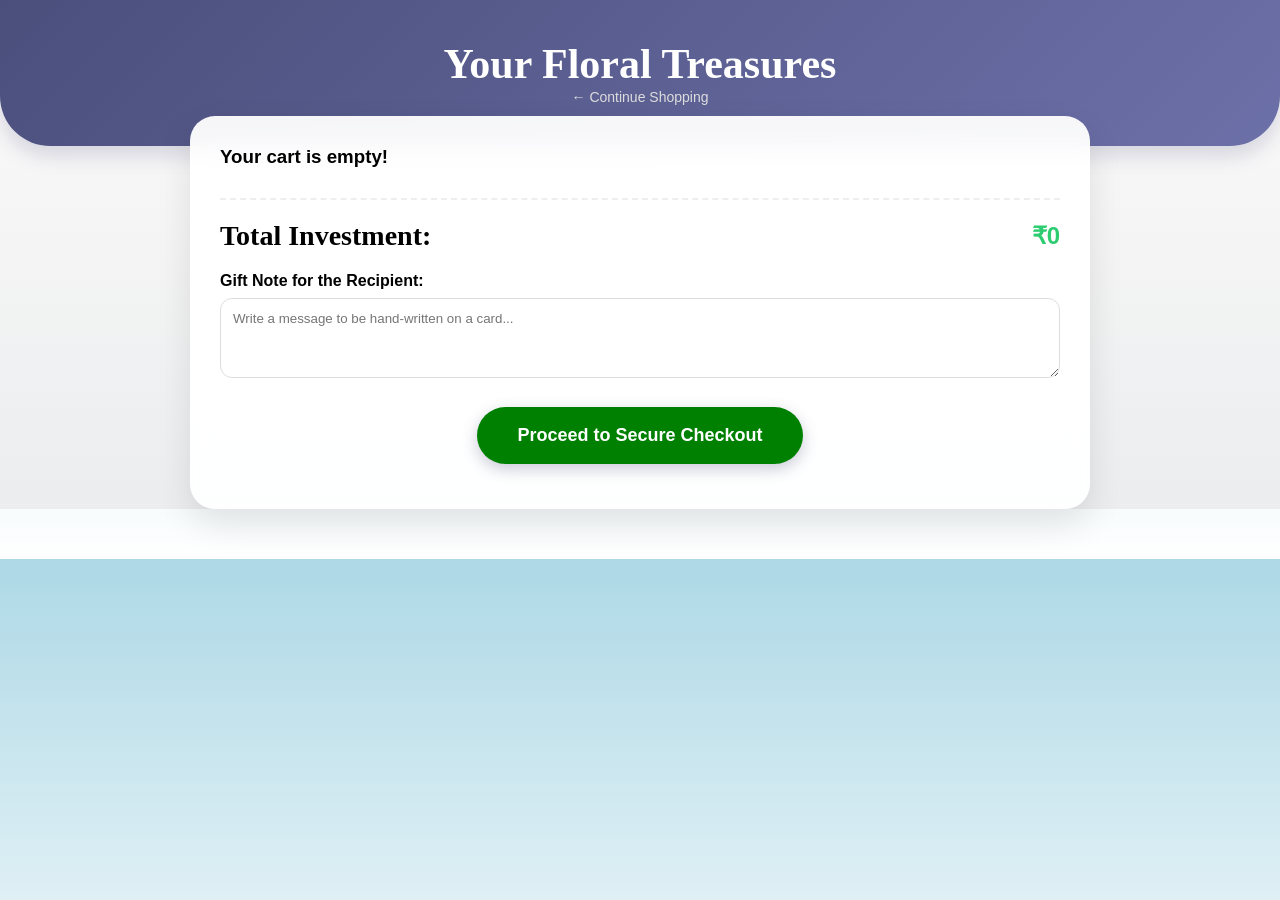
<file: Test/cart.html>
<!DOCTYPE html>
<html>
<head>
    <title>Your Cart - Floral Sphere</title>
    <link rel="stylesheet" href="style.css">

    <meta name="viewport" content="width=device-width,initial-scale=1.0">
</head>
<body>
    <header class="cart-header">
    <h2>Your Floral Treasures</h2>
    <a href="index.html" style="color: #ddd; text-decoration: none; font-size: 14px;">← Continue Shopping</a>
</header>

<div class="cart-container">
    <div id="cart-page-items">
        </div>

    <div style="margin-top: 30px; padding-top: 20px; border-top: 2px dashed #eee;">
        <div style="display: flex; justify-content: space-between; align-items: center; margin-bottom: 20px;">
            <h2 style="font-family: 'Dancing Script', cursive; font-size: 28px;">Total Investment:</h2>
            <h2 id="cart-page-total" style="color: #2ecc71;">₹0</h2>
        </div>

        <div style="margin-bottom: 25px;">
            <label style="font-weight: bold; display: block; margin-bottom: 8px;">Gift Note for the Recipient:</label>
            <textarea id="gift-note" placeholder="Write a message to be hand-written on a card..." 
                style="width: 100%; border: 1px solid #ddd; border-radius: 12px; padding: 12px; font-family: inherit; height: 80px;"></textarea>
        </div>

        <div style="text-align: center;">
            <button class="checkout-btn" onclick="goToPayment()">Proceed to Secure Checkout</button>
        </div>
    </div>
</div>

    <script>
        let cart = JSON.parse(localStorage.getItem("cart")) || [];

        function renderCartPage() {
            const container = document.getElementById("cart-page-items");
            let html = "";
            let total = 0;

            if (cart.length === 0) {
                container.innerHTML = "<h3>Your cart is empty!</h3>";
                return;
            }

            cart.forEach((item, index) => {
                let itemTotal = item.price * item.qty;
                total += itemTotal;
                html +=` 
                    <div style="display: flex; justify-content: space-between; align-items: center; border-bottom: 1px solid #eee; padding: 15px 0;">
                        <div>
                            <strong style="font-size: 18px;">${item.name}</strong>
                            <p style="color: #666;">₹${item.price} each</p>
                        </div>
                        <div style="display: flex; align-items: center; gap: 15px;">
                            <input type="number" value="${item.qty}" min="1" onchange="updateQty(${index}, this.value)" style="width: 50px; padding: 5px;">
                            <button onclick="removeItem(${index})" style="background: #e74c3c; color: white; border: none; padding: 5px 10px; border-radius: 5px;">Remove</button>
                        </div>
                    </div>
                `;
            });

            container.innerHTML = html;
            document.getElementById("cart-page-total").innerText = "₹" + total;
        }

        function updateQty(index, newQty) {
            cart[index].qty = parseInt(newQty);
            localStorage.setItem("cart", JSON.stringify(cart));
            renderCartPage();
        }

        function removeItem(index) {
            cart.splice(index, 1);
            localStorage.setItem("cart", JSON.stringify(cart));
            renderCartPage();
        }

        function goToPayment() {
            const note = document.getElementById("gift-note").value;
            localStorage.setItem("orderNote", note); // Save note for the next page
            window.location.href = "checkout.html";
        }

        window.onload = renderCartPage;
    </script>
</body>
</html>
</file>
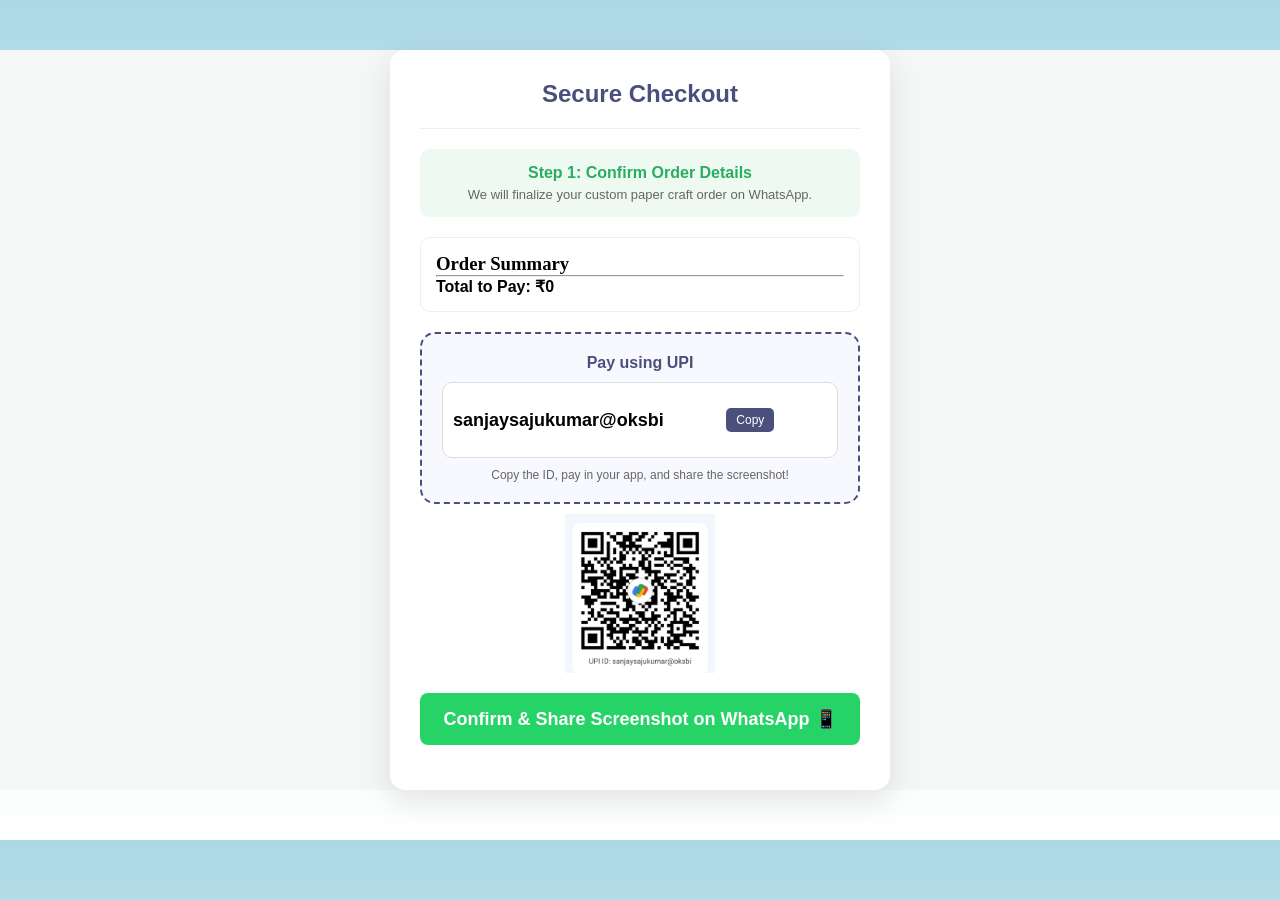
<file: Test/checkout.html>
<!DOCTYPE html>
<html>
<head>
    <title>Payment - Floral Sphere</title>
    <link rel="stylesheet" href="style.css">

    <meta name="viewport" content="width=device-width,initial-scale=1.0">
</head>
<body style="background: #f4f7f6;">
    <div style="max-width: 500px; margin: 50px auto; background: white; padding: 30px; border-radius: 15px; box-shadow: 0 10px 30px rgba(0,0,0,0.1); text-align: center;">
        <h2 style="color: #4b4f7c;">Secure Checkout</h2>
        <hr style="border: 0; border-top: 1px solid #eee; margin: 20px 0;">
        
        <div id="order-review" style="text-align: left; margin-bottom: 20px;">
            </div>

        <div style="background: #eef9f2; padding: 15px; border-radius: 10px; margin-bottom: 20px;">
            <p style="margin: 0; color: #27ae60; font-weight: bold;">Step 1: Confirm Order Details</p>
            <p style="margin: 5px 0 0; font-size: 13px; color: #666;">We will finalize your custom paper craft order on WhatsApp.</p>
        </div>

        <div id="order-summary" style="text-align: left; background: #fff; padding: 15px; border-radius: 10px; margin-bottom: 20px; border: 1px solid #eee;">
            <h3 style="font-family: 'Dancing Script', cursive;">Order Summary</h3>
            <div id="items-list"></div>
            <hr>
            <p><strong>Total to Pay: <span id="final-amount">₹0</span></strong></p>
        </div>

        <div id="payment-area" style="margin-bottom: 20px;"></div>

        <button onclick="finalWhatsAppPay()" style="width: 100%; background: #25D366; color: white; padding: 15px; border: none; border-radius: 8px; font-size: 18px; font-weight: bold; cursor: pointer;">
            Confirm & Share Screenshot on WhatsApp 📱
        </button>

    </div>

    <script>
        function finalWhatsAppPay() {
            const btn = event.target;
            btn.innerText = "Processing Order... 🌸";
            btn.style.background = "#bdc3c7";
            btn.disabled = true;

            setTimeout(() => {
                let cart = JSON.parse(localStorage.getItem("cart")) || [];
                let note = localStorage.getItem("orderNote") || "";
                let total = 0;
                let message = "🛍️ *New Order from Floral Sphere*\n\n";

                cart.forEach(item => {
                    message += `• ${item.name} x${item.qty} - ₹${item.price * item.qty}\n`;
                    total += (item.price * item.qty);
                });

                message += `\n*Grand Total: ₹${total}*`;
                if(note) message += `\n\n*Note:* ${note}`;

                const phone = "919207693271";
                window.location.href = `https://wa.me/${phone}?text=${encodeURIComponent(message)}`;
                window.location.href = finalUrl;
        
                localStorage.removeItem("cart");
                localStorage.removeItem("orderNote");
            }, 1500);
        }
        function loadPaymentDetails() {
            let cart = JSON.parse(localStorage.getItem("cart")) || [];
            let total = 0;
            let itemsHtml = "";

            cart.forEach(item => {
                total += (item.price * item.qty);
                itemsHtml += `<p style="font-size: 14px; margin: 5px 0;">${item.name} x ${item.qty}</p>`;
            });

            document.getElementById("items-list").innerHTML = itemsHtml;
            document.getElementById("final-amount").innerText = "₹" + total;

            const upiID = "sanjaysajukumar@oksbi"; // CHANGE THIS to your actual UPI ID
    
            const upiHTML =` 
                <div style="background: #f8f9ff; border: 2px dashed #4b4f7c; padding: 20px; border-radius: 15px; text-align: center;">
                <p style="margin-bottom: 10px; font-weight: bold; color: #4b4f7c;">Pay using UPI</p>
                <div style="background: white; padding: 10px; display: flex; align-items: center; justify-content: center; gap: 10px; border-radius: 10px; margin-bottom: 10px; border: 1px solid #ddd;">
                <span id="upi-text" style="font-size: 18px; font-weight: bold;">${upiID}</span>
                <button onclick="copyUPI()" style="background: #4b4f7c; color: white; border: none; padding: 5px 10px; border-radius: 5px; cursor: pointer; font-size: 12px;">Copy</button>
                </div>
                <p style="font-size: 12px; color: #666;">Copy the ID, pay in your app, and share the screenshot!</p>
                </div>
                <img src="upi-qr.png" width="150" style="margin: 10px auto;">

            `;
            document.getElementById("payment-area").innerHTML = upiHTML;
        }

        window.onload = loadPaymentDetails;

        function copyUPI() {
            const upiText = document.getElementById("upi-text").innerText;
            navigator.clipboard.writeText(upiText).then(() => {
                alert("UPI ID copied to clipboard!");
            });
        }
    </script>
</body>
</html>
</file>
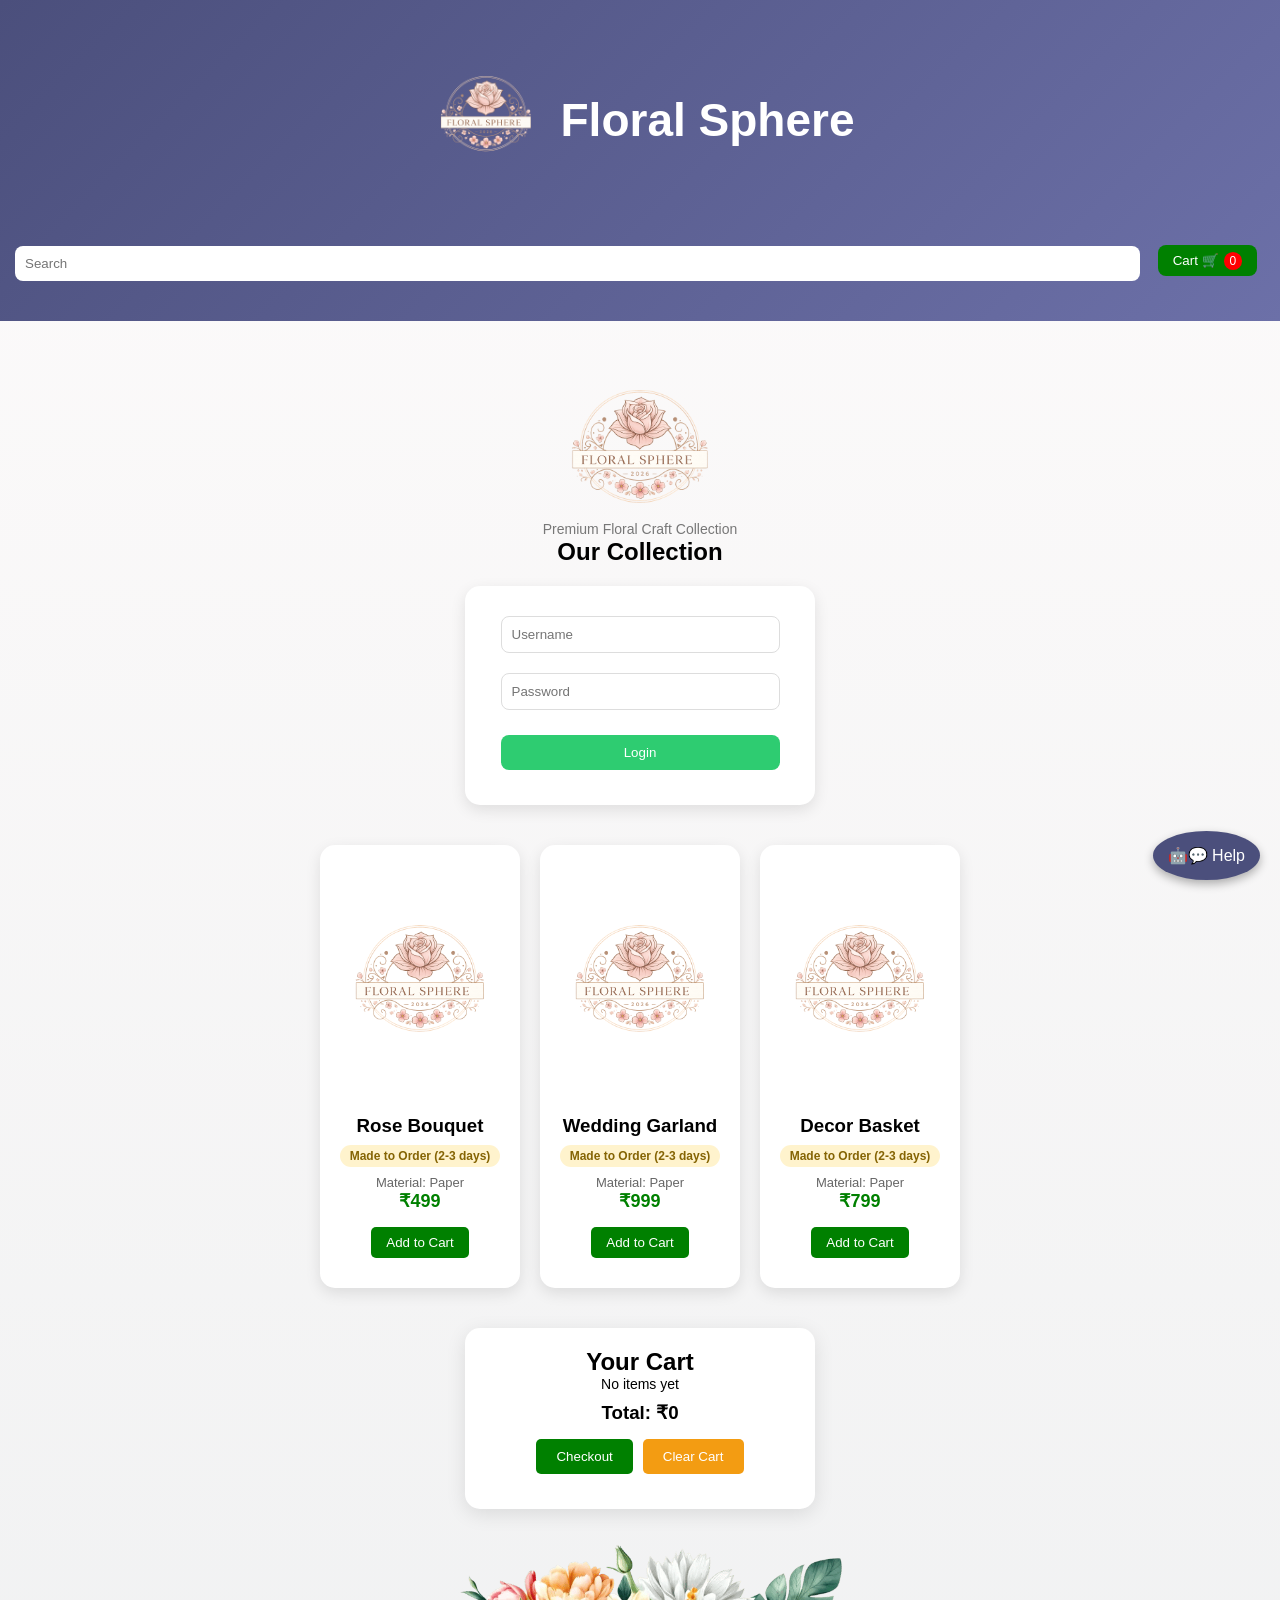
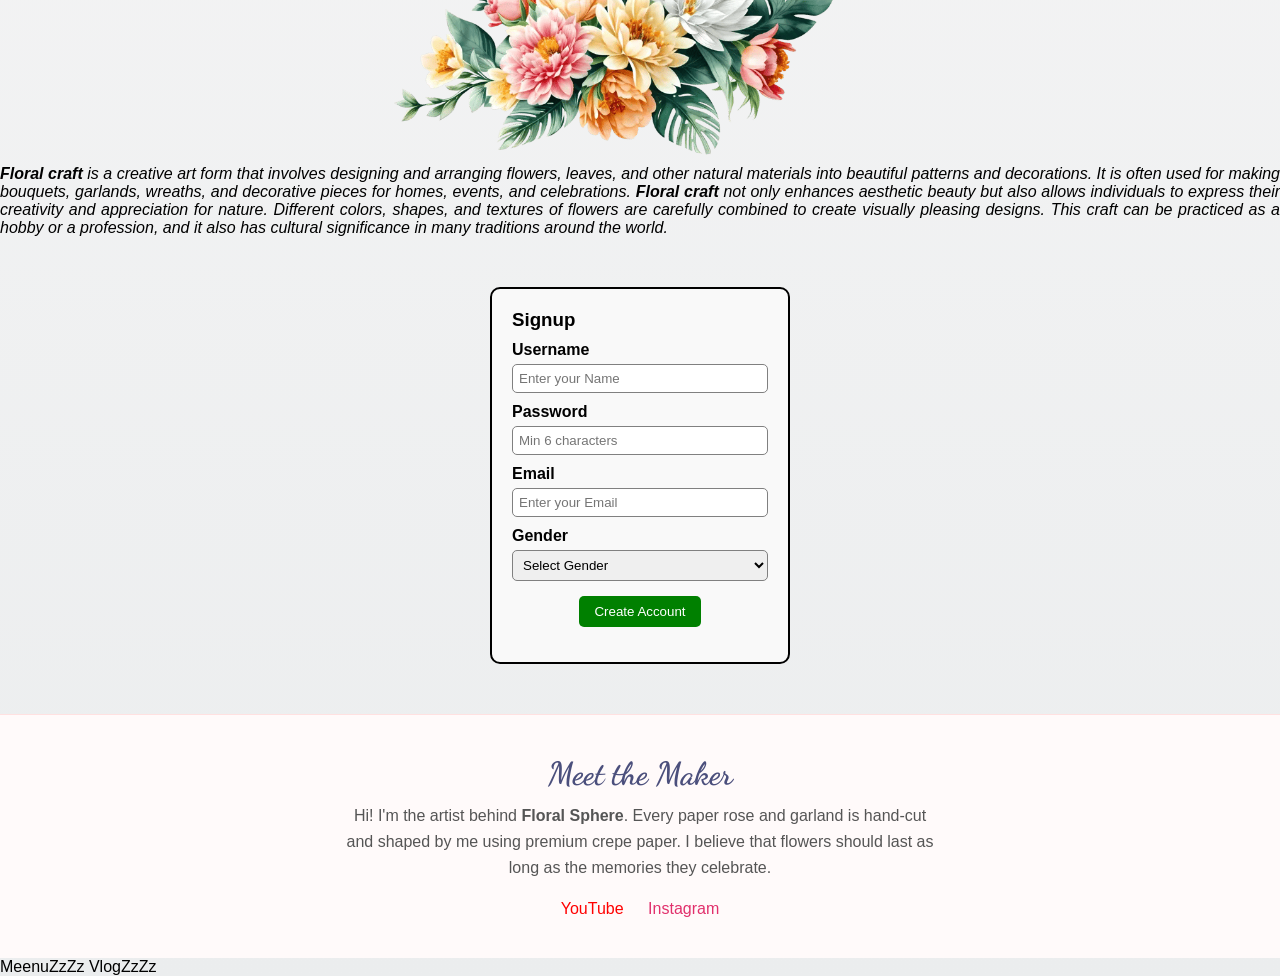
<file: Test/floralsphere.html>
<!DOCTYPE html>
<html>
    <head>
        <title>Floral Sphere</title>
        <link rel="stylesheet" href="style.css">
        <link href="https://fonts.googleapis.com/css2?family=Playfair+Display&display=swap" rel="stylesheet">
        <link rel="icon" href="logos.png">
        <link rel="apple-touch-icon" href="logos.png">

        <link href="https://fonts.googleapis.com/css2?family=Dancing+Script:wght@700&display=swap" rel="stylesheet">

        <meta name="viewport" content="width=device-width,initial-scale=1.0">
        <style>
            #assistant-name {
                font-family: 'Dancing Script', cursive; /* Beautiful handwritten font */
                font-size: 24px;
                color: #fff;
                text-shadow: 1px 1px 3px rgba(0,0,0,0.3); /* Soft shadow for readability */
                margin: 0;
            }

            #close-chat-btn {
                background: rgba(255,255,255,0.2); /* Slight translucent background */
                border: none;
                color: white;
                font-size: 20px;
                font-weight: bold;
                cursor: pointer;
                border-radius: 50%;
                width: 30px;
                height: 30px;
                display: flex;
                align-items: center;
                justify-content: center;
                transition: background 0.3s ease;
            }

            #close-chat-btn:hover {
                background: rgba(255,255,255,0.4); /* Darker on hover */
            }
        </style>

    </head>
    <body>

        <header class="header">
            <div class="top-bar">
                <img src="logo.png" class="nav-logo" alt="logo">
                <h2>Floral Sphere</h2>
            </div>

            <div class="navbar">
                <input type="text" id="search" placeholder="Search" onkeyup="searchProduct()">
                <button onclick="window.location.href='cart.html'">Cart 🛒<span id="cart-count" style="background: red; color: white; padding: 2px 6px; margin-left: 5px; border-radius: 50%; font-size: 12px;">0</span></button>
            </div>
        </header>
    	<header>
            <a href="floralsphere.html">
                <img src="logo.png" alt="My Website Logo" class="logo">
            </a>
    		<p class="tagline">Premium Floral Craft Collection</p>
    	</header>

            <h2 style="text-align: center;">Our Collection</h2>

        <div class="login-box">
            <input type="text" id="user" placeholder="Enter Name">
            <input type="password" id="reg-password" placeholder="Enter Password">
            <button onclick="login()">Login</button>
        </div>
        <div class="products">
            <div id="no-results" style="display: none; text-align: center; width: 100%; margin-top: 20px;">
                <img src="https://cdn-icons-png.flaticon.com/512/6134/6134065.png" width="100" alt="Not found">
                <p style="color: #777; font-size: 18px;">Oops! We couldn't find any flowers matching that name.</p>
            </div>
        	<div class="product">
        		<img src="logo.png">
        		<h3>Rose Bouquet</h3>
        		<p class="price">₹499</p>
        		<button id="buy" onclick="addToCart('Rose Bouquet',499)">Add to Cart</button>
        	</div>
        	<div class="product">
        		<img src="logo.png">
        		<h3>Wedding Garland</h3>
        		<p class="price">₹999</p>
        		<button id="buy" onclick="addToCart('Wedding Garland',999)">Add to Cart</button>
        	</div>
        	<div class="product">
        		<img src="logo.png">
        		<h3>Decor Basket</h3>
        		<p class="price">₹799</p>
        		<button id="buy" onclick="addToCart('Decor Basket',799)">Add to Cart</button>
        	</div>
        </div>

        <div class="cart-box">
            <h2>Your Cart</h2>
            <div id="cartItems">No items yet</div>
            <h3 id="total">Total: ₹0</h3>
    
            <div style="display: flex; gap: 10px; justify-content: center;">
                <button onclick="checkout()">Checkout</button>
                <button onclick="clearCart()" style="background-color: #f39c12;">Clear Cart</button>
            </div>
        </div>
        
        <img src="flower.png" width="500" alt="Flower image">
        <p><em><strong>Floral craft</strong> is a creative art form that involves designing and arranging flowers, leaves, and other natural materials into beautiful patterns and decorations. It is often used for making bouquets, garlands, wreaths, and decorative pieces for homes, events, and celebrations. <strong>Floral craft</strong> not only enhances aesthetic beauty but also allows individuals to express their creativity and appreciation for nature. Different colors, shapes, and textures of flowers are carefully combined to create visually pleasing designs. This craft can be practiced as a hobby or a profession, and it also has cultural significance in many traditions around the world.</em></p>

        <form id="signupForm" onsubmit="registerUser(event)">
            <h3>Signup</h3>
            <label for="username">Username</label>
            <input id="username" type="text" name="username" placeholder="Enter your Name" required>
    
            <label for="reg-password">Password</label>
            <input id="reg-password" type="password" name="password" placeholder="Min 6 characters" minlength="6" required>
    
            <label>Email</label>
            <input type="email" name="email" placeholder="Enter your Email" required>
    
            <label>Gender</label>
            <select name="gender" required>
                <option value="" disabled selected>Select Gender</option>
                <option value="male">Male</option>
                <option value="female">Female</option>
            </select>
            <button type="submit" id="submitBtn">Create Account</button>
        </form>

        <script>
            const form=
            document.querySelector("form");
            const button=
            document.querySelector("#submitBtn");

            form.addEventListener("input", () => {
                if (form.checkValidity()) {
                    button.disabled = false;
                } else {
                    button.disabled = true;
                }
            });
        </script>

        <script>
            let cart = JSON.parse(localStorage.getItem("cart")) || [];
            let currentUser = localStorage.getItem("user") || null;

            window.onload = function() {
                displayUser(currentUser);
                updateCart();
            };

            function displayUser(name) {
                const loginBox = document.querySelector(".login-box");
                const adminPanel = document.getElementById("admin-panel");

                if (name) {
                    loginBox.innerHTML =` 
                    <h3>Welcome, ${name}!</h3>
                    <button onclick="logout()" style="background: #e74c3c; color: white;">Logout</button>
                    `;
        
                    if (name.toLowerCase() === 'admin') {
                        adminPanel.style.display = "block";
                        renderAdminTable();
                    } else {
                        adminPanel.style.display = "none";
                    }
                } else {
                    loginBox.innerHTML =` 
                    <input type="text" id="login-user" placeholder="Username">
                    <input type="password" id="login-pass" placeholder="Password">
                    <button onclick="login()">Login</button>
                    `;
                    adminPanel.style.display = "none";
                }
            }

            function login() {
                const enteredName = document.getElementById("login-user").value.trim();
                const enteredPass = document.getElementById("login-pass").value;
                const storedUsers = JSON.parse(localStorage.getItem("allUsers")) || [];

                if (enteredName === 'admin' && enteredPass === 'admin123') {
                    currentUser = 'admin';
                } else {
                    const validUser = storedUsers.find(u => u.username === enteredName && u.password === enteredPass);
                    if (validUser) {
                    currentUser = enteredName;
                    } else {
                        alert("Invalid credentials. Please Sign Up first!");
                        return;
                    }
                }

                localStorage.setItem("user", currentUser);
                displayUser(currentUser);
                alert("Welcome back, " + currentUser);
            }

            function renderAdminTable() {
                const users = JSON.parse(localStorage.getItem("allUsers")) || [];
                const tableBody = document.getElementById("user-table-body");
                let rows = "";

                users.forEach(u => {
                    rows +=` 
                    <tr>
                        <td style="padding: 10px;">${u.username}</td>
                        <td style="padding: 10px;">${u.email}</td>
                    </tr>`;
                });

                tableBody.innerHTML = rows || "<tr><td colspan='2' style='text-align:center;'>No users registered yet.</td></tr>";
            }
            function logout() {
                localStorage.removeItem("user");
                currentUser = null;
                displayUser(null);
                location.reload(); // Refreshes to clear admin view
            }

            function registerUser(event) {
                event.preventDefault();
                const name = document.getElementById("username").value.trim();
                const pass = document.getElementById("reg-password").value;
                const email = document.querySelector('input[name="email"]').value;

                let usersList = JSON.parse(localStorage.getItem("allUsers")) || [];
                usersList.push({ username: name, password: pass, email: email });
                localStorage.setItem("allUsers", JSON.stringify(usersList));
    
                alert("Signup successful! Try logging in now.");
                document.getElementById("signupForm").reset();
            }

            function renderAdminTable() {
                const users = JSON.parse(localStorage.getItem("allUsers")) || [];
                const tableBody = document.getElementById("user-table-body");
    
                let rows = "";
                users.forEach((u, index) => {
                    rows +=`
                    <tr>
                        <td>${u.username}</td>
                        <td>${u.email}</td>
                        <td>
                            <button onclick="deleteUser(${index})" style="background:red; color:white; padding:5px;">Delete</button>
                        </td>
                    </tr>`;
                });
                tableBody.innerHTML = rows || "<tr><td colspan='3'>No users found.</td></tr>";
            }

            function deleteUser(index) {
                let users = JSON.parse(localStorage.getItem("allUsers")) || [];
                if (confirm("Are you sure you want to delete " + users[index].username + "?")) {
                    users.splice(index, 1);
                    localStorage.setItem("allUsers", JSON.stringify(users));
                    renderAdminTable(); // Refresh the table
                }
            }
        </script>

        <script src="https://checkout.razorpay.com/v1/checkout.js"></script>

        <script>
            function checkout() {
                if (cart.length === 0) {
                    alert("Your cart is empty! Add some paper flowers first.");
                    return;
                }

                let total = 0;
                let orderDetails = "🌸 *New Order: Floral Sphere* 🌸\n\n";

                cart.forEach(item => {
                    let itemTotal = item.price * item.qty; // Changed 'quantity' to 'qty' to match your data
                    total += itemTotal;
                    orderDetails += `• ${item.name} (x${item.qty}) - ₹${itemTotal}\n`;
                });

                const note = document.getElementById("gift-note") ? document.getElementById("gift-note").value : "";
                orderDetails += `\n*Total: ₹${total}*`;

                if (note.trim() !== "") {
                    orderDetails += `\n\n*Gift Note:* ${note}`;
                }

                const myNumber = "919207693271"; 
                const whatsappUrl = `https://wa.me/${myNumber}?text=${encodeURIComponent(orderDetails)}`;

                window.open(whatsappUrl, '_blank');

                alert("Opening WhatsApp to send your order details!");
                cart = []; // Optional: Clear cart after order
                saveCart();
                updateCart();
            }
        </script>
        <script>
            function searchProduct() {
                let input = document.getElementById("search").value.toLowerCase();
                let products = document.querySelectorAll(".product");
                let noResults = document.getElementById("no-results");
                let visibleCount = 0;

                products.forEach(p => {
                    let name = p.querySelector("h3").innerText.toLowerCase();
        
                    if (name.includes(input)) {
                        p.style.display = "block";
                        visibleCount++;
                    } else {
                        p.style.display = "none";
                    }
                });

                if (visibleCount === 0) {
                    noResults.style.display = "block";
                } else {
                    noResults.style.display = "none";
                }
            }
        </script>
        <script>
            function addToCart(name, price) {
                if (!currentUser) {
                    alert("Please login first!");
                    return;
                }

                let existingItem = cart.find(item => item.name === name);

                if (existingItem) {
                    existingItem.qty += 1;
                } else {
                    cart.push({ name: name, price: price, qty: 1 });
                }

                localStorage.setItem("cart", JSON.stringify(cart));
                updateCart(); 
                alert(name + " added to cart!");
            }

            function updateCart() {
                let cartHTML = "";
                let total = 0;
                let itemCount = 0; // Track total quantity of items

                cart.forEach((item, index) => {
                let itemTotal = item.price * item.qty;
                total += itemTotal;
                itemCount += item.qty; // Add up the quantities
        
                cartHTML +=`
                    <div class="cart-item" style="border-bottom: 1px solid #eee; padding: 10px 0; text-align: left;">
                        <strong>${item.name}</strong> - ₹${item.price} x ${item.qty}
                        <div style="margin-top: 5px;">
                            <button onclick="removeItem(${index})" style="background: #e74c3c; color: white; border: none; padding: 2px 8px; border-radius: 4px; cursor: pointer;">Remove</button>
                        </div>
                    </div>
                `;
                });

                document.getElementById("cartItems").innerHTML = cartHTML || "No items yet";
                document.getElementById("total").innerText = "Total: ₹" + total;
                document.getElementById("cart-count").innerText = itemCount; // Update the badge
            }

            function removeItem(index) {
                cart.splice(index, 1); 
                saveCart();
                updateCart();
            }

            function clearCart() {
                if (cart.length === 0) {
                    alert("Your cart is already empty!");
                    return;
                }

                if (confirm("Are you sure you want to clear your entire cart?")) {
                    cart = []; 
                    saveCart();
                    updateCart();
                }
            }
            function saveCart() {
                localStorage.setItem("cart", JSON.stringify(cart));
            }
        </script>
        <script>
            let products = JSON.parse(localStorage.getItem("shopProducts")) || [
                { name: "Rose Bouquet", price: 499, img: "logo.png" },
                { name: "Wedding Garland", price: 999, img: "logo.png" },
                { name: "Decor Basket", price: 799, img: "logo.png" }
            ];

            function displayProducts() {
                const productGrid = document.querySelector(".products");
                let html = "";

                products.forEach((p, index) => {
                    const isReady = p.stock && parseInt(p.stock) > 0;
                    const statusText = isReady ? "Ready to Ship" : "Made to Order (2-3 days)";
                    const bgColor = isReady ? "#d4edda" : "#fff3cd"; // Light Green vs Light Yellow
                    const textColor = isReady ? "#155724" : "#856404"; // Dark Green vs Dark Brown


                html +=`
                <div class="product">
                    <img src="${p.img}" alt="${p.name}">
                    <h3>${p.name}</h3>
                    <div style="background: ${bgColor}; color: ${textColor}; display: inline-block; padding: 4px 10px; border-radius: 20px; font-size: 12px; font-weight: bold; margin: 8px 0;">
                        ${statusText}
                    </div>

                    <p style="color:#666; font-size:13px;">Material: ${p.material || 'Paper'}</p>

                    <p class="price" style="font-size: 18px;">₹${p.price}</p>
                    <button onclick="addToCart('${p.name}', ${p.price})">Add to Cart</button>
                
                    ${currentUser === 'admin' ?`
                    <div style="margin-top: 10px; border-top: 1px solid #eee; padding-top: 10px;">
                        <button onclick="prepareEdit(${index})" style="background:#3498db; font-size:10px; display:inline-block; margin: 2px;">Edit</button>
                        <button onclick="deleteProduct(${index})" style="background:#e74c3c; font-size:10px; display:inline-block; margin: 2px;">Delete</button>
                    </div>
                     `: ''}
                </div>
                `;
                });
                productGrid.innerHTML = html;
            }

            function adminAddProduct() {
                const name = document.getElementById("new-product-name").value;
                const price = document.getElementById("new-product-price").value;
                const img = document.getElementById("new-product-img").value || "logo.png";

                if (!name || !price) {
                    alert("Please enter both name and price!");
                    return;
                }

                products.push({ name, price: parseInt(price), img });
                localStorage.setItem("shopProducts", JSON.stringify(products));
    
                displayProducts(); // Refresh the shop
                alert(name + " added to the shop!");
    
                document.getElementById("new-product-name").value = "";
                document.getElementById("new-product-price").value = "";
            }

            function deleteProduct(index) {
                if(confirm("Remove this item from the shop?")) {
                    products.splice(index, 1);
                    localStorage.setItem("shopProducts", JSON.stringify(products));
                    displayProducts();
                }
            }

            window.onload = function() {
                displayUser(currentUser);
                displayProducts(); // Load the shop items
                updateCart();
            };
         
            function prepareEdit(index) {
                const p = products[index];
                document.getElementById("new-product-name").value = p.name;
                document.getElementById("new-product-price").value = p.price;
                document.getElementById("new-product-img").value = p.img;
                document.getElementById("product-material").value = p.material||"";
                document.getElementById("edit-product-index").value = index;

                document.getElementById("save-btn").innerText = "Update Product";
                document.getElementById("cancel-btn").style.display = "block";
    
                document.getElementById("admin-product-manager").scrollIntoView({ behavior: 'smooth' });
            }

            function adminSaveProduct() {
                const name = document.getElementById("new-product-name").value;
                const price = parseInt(document.getElementById("new-product-price").value);
                const img = document.getElementById("new-product-img").value || "logo.png";
                const materialValue = document.getElementById("product-material").value;
                const finalMaterial = materialValue.trim() !== "" ? materialValue : "Paper Craft";
                const editIndex = parseInt(document.getElementById("edit-product-index").value);
                const stock = document.getElementById("product-stock")?document.getElementById("product-stock").value:0;
                const productData={
                    name,
                    price,
                    img,
                    material:finalMaterial,
                    stock: parseInt(stock)
                };

                if (!name || !price) {
                    alert("Please enter Name and Price!");
                    return;
                }

                if (editIndex === -1) {
                    products.push(productData);
                    alert(name + " added!");
                } else {
                    products[editIndex] = productData;
                    alert(name + " updated!");
                }

                localStorage.setItem("shopProducts", JSON.stringify(products));
                clearProductForm();
                displayProducts();
            }

            function clearProductForm() {
                document.getElementById("new-product-name").value = "";
                document.getElementById("new-product-price").value = "";
                document.getElementById("new-product-img").value = "";
                document.getElementById("edit-product-index").value = "-1";
                document.getElementById("save-btn").innerText = "Save Product";
                document.getElementById("cancel-btn").style.display = "none";
            }
        </script>
        <script>
            function toggleChat() {
                const chat = document.getElementById("ai-chat-window");
                if (chat.style.display === "none" || chat.style.display === "") {
                    chat.style.display = "flex";
                } else {
                    chat.style.display = "none";
                }
            }

            function askAI() {
                const input = document.getElementById("chat-input");
                const messages = document.getElementById("chat-messages");
                const query = input.value.toLowerCase();

                const craftKnowledge = [
                    { tags: ["material", "paper", "made of"], reply: "Our bouquets are hand-crafted using premium crepe paper and eco-friendly cardstock. They last forever!" },
                    { tags: ["custom", "color", "change"], reply: "Yes! Since every item is hand-made, you can request custom colors for your paper roses. Just mention it in the notes at checkout." },
                    { tags: ["time", "long", "delivery"], reply: "Crafting a full bouquet takes 1-2 days. Including shipping, your order will reach you in 5-7 days." },
                    { tags: ["real", "natural", "fresh"], reply: "Actually, we specialize in high-quality paper crafts! Our flowers look real but never wither, making them perfect keepsakes." }
                ];

                if (!query) return;

                messages.innerHTML +=` 
                    <div style="align-self: flex-end; background: #e1e5ff; padding: 10px; border-radius: 10px; max-width: 80%; font-size: 14px; margin-bottom: 5px;">
                        ${input.value}
                    </div>`;

                let response = "I'm still learning! Try asking about 'materials' or 'custom colors'.";

                craftKnowledge.forEach(item => {
                    item.tags.forEach(tag => {
                        if (query.includes(tag)){
                            response= item.reply;
                        }
                    });
                });

                setTimeout(() => {
                    messages.innerHTML +=` 
                        <div style="align-self: flex-start; background: #f1f1f1; padding: 10px; border-radius: 10px; max-width: 80%; font-size: 14px; margin-bottom: 5px;">
                            ${response}
                        </div>`;
        
                    messages.scrollTop = messages.scrollHeight;
                }, 400);

                input.value = ""; // Clear the input box
            }

            document.getElementById("chat-input")?.addEventListener("keypress", function(e) {
                    if (e.key === "Enter") askAI();
            });
        
            function handleQuickOption(optionText) {
                document.getElementById("chat-input").value = optionText;
    
                askAI();
            }

        </script>
        <script>
            function syncShop() {
                const productGrid = document.querySelector(".products");
                displayProducts(); 
            }
        </script>
        
            <div id="admin-panel" style="display: none; margin: 20px; padding: 20px; background: white; border-radius: 10px; box-shadow: 0 0 10px rgba(0,0,0,0.1);">
                <div id="admin-product-manager" style="background: #f9f9f9; padding: 20px; border-radius: 10px; margin: 20px auto; max-width: 500px; border: 1px solid #ddd;">
                    <h2>Admin Dashboard - Registered Users</h2>
                    <table border="1" style="width: 100%; text-align: left; border-collapse: collapse;">
                        <thead>
                            <tr style="background-color: #f2f2f2;">
                                <th style="padding: 10px;">Username</th>
                                <th style="padding: 10px;">Email</th>
                            </tr>
                        </thead>
                        <tbody id="user-table-body"></tbody>
                    </table>
                    <h3 id="form-title">Add New Product</h3>
    
                    <div style="display: flex; flex-direction: column; gap: 10px;">
                        <input type="hidden" id="edit-product-index" value="-1">
        
                        <input type="text" id="new-product-name" placeholder="Product Name (e.g. Lily Bouquet)" style="padding: 10px;">
                        <input type="number" id="new-product-price" placeholder="Price in ₹" style="padding: 10px;">
                        <input type="number" id="product-stock" placeholder="Stock Quantity (0 for Made to Order)" style="padding: 10px;">
                        <input type="text" id="product-material" placeholder="Material (e.g. Italian Crepe Paper)" style="padding: 10px;">
                        <input type="text" id="new-product-img" placeholder="Image URL (e.g. logo.png)" style="padding: 10px;">
        
                        <div style="display: flex; gap: 10px;">
                            <button id="save-btn" onclick="adminSaveProduct()" style="flex: 2; background: #27ae60; color: white; padding: 10px; border: none; border-radius: 5px; cursor: pointer;">Add to Shop</button>
                            <button id="cancel-btn" onclick="clearProductForm()" style="flex: 1; background: #95a5a6; color: white; padding: 10px; border: none; border-radius: 5px; cursor: pointer; display: none;">Cancel</button>
                        </div>
                    </div>
                </div>
            </div>

            <div id="ai-chat-bubble" onclick="toggleChat()" style="position: fixed; bottom: 20px; right: 20px; background: #4b4f7c; color: white; padding: 15px; border-radius: 50%; cursor: pointer; box-shadow: 0 4px 10px rgba(0,0,0,0.3); z-index: 1000;">
                🤖💬 Help
            </div>

            <div id="ai-chat-window" style="display: none; position: fixed; bottom: 80px; right: 20px; width: 320px; height: 450px; background: white; border-radius: 15px; box-shadow: 0 5px 25px rgba(0,0,0,0.2); z-index: 1001; flex-direction: column; overflow: hidden; border: 1px solid #ddd;">
    
                <div style="background: #4b4f7c; color: white; padding: 10px 15px; display: flex; justify-content: space-between; align-items: center; border-radius: 15px 15px 0 0;">
    
                    <div style="display: flex; align-items: center; gap: 8px;">
                        <span id="assistant-name">Aura</span>
                        <span style="font-size: 18px;">🌸</span>
                    </div>
    
                    <button id="close-chat-btn" onclick="toggleChat()">&times;</button>
                </div>

                <div id="chat-messages" style="flex: 1; padding: 15px; overflow-y: auto; background: #fff; display: flex; flex-direction: column; line-height: 1.4; gap: 12px; min-height: 200px;">
                    <div style="background: #f1f1f1; padding: 10px; border-radius: 10px; max-width: 80%; font-size: 14px; line-height: 1.4; word-wrap: break-word;">
                        Hi! I'm your Aura. How can I help you today?
                    </div>
                </div>

                <div id="quick-options" style="padding: 10px; background: #f9f9f9; display: flex; flex-wrap: wrap; gap: 8px; border-top: 1px solid #eee;">
                    <button onclick="handleQuickOption('How to Login?')" style="background: white; border: 1px solid #4b4f7c; border-radius: 15px; padding: 5px 12px; font-size: 12px; cursor: pointer; color: #4b4f7c;">Login Help</button>
                    <button onclick="handleQuickOption('Delivery Info')" style="background: white; border: 1px solid #4b4f7c; border-radius: 15px; padding: 5px 12px; font-size: 12px; cursor: pointer; color: #4b4f7c;">Delivery</button>
                    <button onclick="handleQuickOption('Custom Color')" style="background: white; border: 1px solid #4b4f7c; border-radius: 15px; padding: 5px 12px; font-size: 12px; cursor: pointer; color: #4b4f7c;">Color</button>
                </div>

                <div style="padding: 10px; border-top: 1px solid #eee; display: flex; gap: 5px; background: white;">
                    <input type="text" id="chat-input" placeholder="Type here..." style="flex: 1; border: 1px solid #ddd; padding: 8px; border-radius: 5px; outline: none;">
                    <button onclick="askAI()" style="background: #4b4f7c; color: white; border: none; padding: 8px 15px; border-radius: 5px; cursor: pointer;">Send</button>
                </div>
            </div>


            <section id="about-artist" style="background: #fffafa; padding: 40px 20px; text-align: center; border-top: 1px solid #ffe1e1;">
                <h2 style="font-family: 'Dancing Script', cursive; font-size: 32px; color: #4b4f7c;">Meet the Maker</h2>
                <p style="max-width: 600px; margin: 10px auto; color: #555; line-height: 1.6;">
                    Hi! I'm the artist behind <strong>Floral Sphere</strong>. Every paper rose and garland is hand-cut and shaped by me using premium crepe paper. I believe that flowers should last as long as the memories they celebrate.
                </p>
                <div style="margin-top: 20px;">
                    <a href="https://youtube.com/@snehameenu?si=4-_5CBJfhxKC7wSg" target="_blank" style="margin: 0 10px; color: #ff0000; text-decoration: none;">YouTube</a>
                    <a href="https://www.instagram.com/meenuzzzz_vlogzzzz?igsh=MWRlMHR2ajEweXY5Yw==" target="_blank" style="margin: 0 10px; color: #e1306c; text-decoration: none;">Instagram</a>
                </div>
            </section>

        <footer>MeenuZzZz VlogZzZz</footer>

        
    </body>



</html>
</file>
<file: style.css>
*{
  margin: 0;
  padding: 0;
   box-sizing:border-box;
 }
 body{
  font-family: 'Segoe UI', sans-serif;
  background: linear-gradient(#fdfbfb,#ebedee);
  margin: 0;
  text-align: justify;
 }
 header{
  text-align: center;
 }
 p{
   margin: 10px;
 }
.header {
  background: linear-gradient(135deg, #4b4f7c, #6c70a8);
  padding: 30px 15px; /* Added more vertical padding */
  color: white;
  display: flex;
  flex-direction: column; 
  align-items: center;    /* Centers everything horizontally */
  justify-content: center;
  text-align: center;
}

.top-bar {
  display: flex;
  align-items: center;
  justify-content: center; /* Centers logo and text together */
  gap: 15px;
  margin-bottom: 20px;    /* Space between title and search bar */
}

.nav-logo {
  width: 120px; /* Slightly larger for better centering visibility */
  height: auto;
}

.header h2 {
  margin: 0;
  font-size: 46px; /* Making the title bold and central */
}

.navbar {
  display: flex;
  justify-content: center; 
  align-items: center;
  gap: 10px;
  width: 95%;           /* Changed from 100% to give a little side breathing room */
  max-width: 600px;     /* Prevents the search bar from becoming too wide on desktop */
  margin: 0 auto;       /* Centers the navbar container */
}

.navbar input {
  flex: 1;              /* This makes the input grow to fill available space */
  min-width: 150px;     /* Prevents it from shrinking too small to type in */
  padding: 10px;
  border-radius: 8px;
  border: none;
  outline: none;        /* Removes the default blue focus outline */
}

.navbar button {
  flex-shrink: 0;       /* Ensures the button never squishes or disappears */
  padding: 10px 18px;
  white-space: nowrap;  /* Prevents "Cart (0)" from breaking into two lines */
  border: none;
  border-radius: 8px;
  background: #2ecc71;
  color: white;
  cursor: pointer;
  font-weight: bold;
}
.navbar button:hover{
  background: #27ae60;
}
.logo{
  margin-bottom: 0;
  width: 180px;
  height: auto;
 }
.tagline{
  line-height: 1.2;
  margin-top: -70px;
  color: #777;
  font-size: 14px;
 }
.products{
  display: flex;
  justify-content: center;
  gap: 20px;
  margin: 40px;
  flex-wrap: wrap;
 }
.product{
  width: 200px;
  padding: 15px;
  border-radius: 15px;
  background: white;
  box-shadow: 0 5px 15px rgba(0, 0, 0, 0.1);
  text-align: center;
  transition: 0.3s;
 }
.product:hover{
  transform: translateY(-5px);
 }
.product img{
  width: 100%;
  border-radius: 10px;
 }
.price{
  color: green;
  font-weight: bold;
 }
#buy{
  background: black;
  color: white;
  border-radius: 20px;
  padding: 10px;
  transition: 0.3s;
 }
#buy:hover{
  background: gold;
  color: black;
}
#cartItems{
  font-size: 14px;
  margin-bottom: 10px;
}
.cart-box{
  width: 350px;
  margin: 30px auto;
  padding: 20px;
  background: white;
  border-radius: 15px;
  box-shadow: 0 5px 20px rgba(0, 0, 0, 0.1);
  display: flex;
  flex-direction: column;
  align-items: center;
}
.cart-box button{
  margin: 15px auto;
  padding: 10px 20px;
  display: block;
}

h2{
  text-align: center;
}

 h1{
  color:red;
  width:100%;
  border:1px dotted red;
  padding:10px;
  font-family:Timesnewroman;
  font-style:italic;
  display: inline-flex;
  justify-content: center;
  align-items:center;  
}
img{
  display: block;
  margin-left: auto;
  margin-right: auto;
}
html{
  background:linear-gradient(lightblue,white);
}
form{
  width: 300px;
  margin: 50px auto;
  padding: 20px;
  border: 2px solid black;
  border-radius: 10px;
  background-color: #f9f9f9;
}
label{
  display: block;
  margin-top: 10px;
  font-weight: bold;
}
input,select{
  width: 100%;
  margin-top: 5px;
  padding: 6px;
  border: 1px solid gray;
  border-radius: 5px;
}
button{
  display: block;
  margin: 15px auto;
  padding: 8px 15px;
  border: none;
  background-color: green;
  color: white;
  border-radius: 5px;
  cursor: pointer;
}
button:enabled{
  background-color: green;
}
button:hover{
  background-color: red;
}
.login-box {
  width: 350px;
  margin: 20px auto;
  padding: 20px;
  background: white;
  border-radius: 15px;
  box-shadow: 0 5px 15px rgba(0,0,0,0.1);
  text-align: center;
}

.login-box input {
  width: 90%;
  padding: 10px;
  margin: 10px 0;
  border: 1px solid #ddd;
  border-radius: 8px;
}

.login-box button {
  width: 90%;
  background-color: #2ecc71;
  color: white;
  padding: 10px;
  border: none;
  border-radius: 8px;
  cursor: pointer;
}

.login-box button:hover {
  background-color: #27ae60;
}
#close-chat-btn {
  position: relative;
  right: 0;
  margin: 0;
  padding: 0;
  line-height: 1; /* Centers the X perfectly inside the circle */
}

.cart-header h2{
    font-family: 'Dancing Script', cursive;
    font-size: 42px;
    margin: 0;
}

.cart-header {
    background: linear-gradient(135deg, #4b4f7c, #6c70a8);
    padding: 40px 20px;
    text-align: center;
    color: white;
    border-bottom-left-radius: 50px;
    border-bottom-right-radius: 50px;
    box-shadow: 0 10px 20px rgba(75, 79, 124, 0.2);
}


.cart-container {
    max-width: 900px;
    margin: -30px auto 50px; /* Pulls the card up into the header slightly */
    background: rgba(255, 255, 255, 0.95);
    backdrop-filter: blur(10px);
    padding: 30px;
    border-radius: 25px;
    box-shadow: 0 15px 35px rgba(0,0,0,0.1);
}

.checkout-btn {
    background: #4b4f7c;
    color: white;
    padding: 18px 40px;
    border: none;
    border-radius: 50px;
    font-size: 18px;
    font-weight: bold;
    cursor: pointer;
    transition: all 0.3s ease;
    box-shadow: 0 5px 15px rgba(75, 79, 124, 0.3);
}

.checkout-btn:hover {
    transform: translateY(-3px);
    background: #6c70a8;
    box-shadow: 0 8px 20px rgba(75, 79, 124, 0.4);
}
</file>
<file: Test/style.css>
*{
  margin: 0;
  padding: 0;
   box-sizing:border-box;
 }
 body{
  font-family: 'Segoe UI', sans-serif;
  background: linear-gradient(#fdfbfb,#ebedee);
  margin: 0;
  text-align: justify;
 }
 header{
  text-align: center;
 }
 
.header {
  background: linear-gradient(135deg, #4b4f7c, #6c70a8);
  padding: 30px 15px; /* Added more vertical padding */
  color: white;
  display: flex;
  flex-direction: column; 
  align-items: center;    /* Centers everything horizontally */
  justify-content: center;
  text-align: center;
}

.top-bar {
  display: flex;
  align-items: center;
  justify-content: center; /* Centers logo and text together */
  gap: 15px;
  margin-bottom: 20px;    /* Space between title and search bar */
}

.nav-logo {
  width: 120px; /* Slightly larger for better centering visibility */
  height: auto;
}

.header h2 {
  margin: 0;
  font-size: 46px; /* Making the title bold and central */
}

.navbar {
  display: flex;
  justify-content: center; /* Centers the search bar and cart button */
  align-items: center;
  gap: 10px;
  width: 100%;
}

.navbar input {
  width: 90%; /* Specific width so it doesn't stretch to the edges */
  padding: 10px;
  border-radius: 8px;
  border: none;
}
.navbar button{
  padding: 8px 15px;
  border: none;
  border-radius: 8px;
  background: #2ecc71;
  color: white;
  cursor: pointer;
}
.navbar button:hover{
  background: #27ae60;
}
.logo{
  margin-bottom: 0;
  width: 180px;
  height: auto;
 }
.tagline{
  line-height: 1.2;
  margin-top: -70px;
  color: #777;
  font-size: 14px;
 }
.products{
  display: flex;
  justify-content: center;
  gap: 20px;
  margin: 40px;
  flex-wrap: wrap;
 }
.product{
  width: 200px;
  padding: 15px;
  border-radius: 15px;
  background: white;
  box-shadow: 0 5px 15px rgba(0, 0, 0, 0.1);
  text-align: center;
  transition: 0.3s;
 }
.product:hover{
  transform: translateY(-5px);
 }
.product img{
  width: 100%;
  border-radius: 10px;
 }
.price{
  color: green;
  font-weight: bold;
 }
#buy{
  background: black;
  color: white;
  border-radius: 20px;
  padding: 10px;
  transition: 0.3s;
 }
#buy:hover{
  background: gold;
  color: black;
}
#cartItems{
  font-size: 14px;
  margin-bottom: 10px;
}
.cart-box{
  width: 350px;
  margin: 30px auto;
  padding: 20px;
  background: white;
  border-radius: 15px;
  box-shadow: 0 5px 20px rgba(0, 0, 0, 0.1);
  display: flex;
  flex-direction: column;
  align-items: center;
}
.cart-box button{
  margin: 15px auto;
  padding: 10px 20px;
  display: block;
}

h2{
  text-align: center;
}

 h1{
  color:red;
  width:100%;
  border:1px dotted red;
  padding:10px;
  font-family:Timesnewroman;
  font-style:italic;
  display: inline-flex;
  justify-content: center;
  align-items:center;  
}
img{
  display: block;
  margin-left: auto;
  margin-right: auto;
}
html{
  background:linear-gradient(lightblue,white);
}
form{
  width: 300px;
  margin: 50px auto;
  padding: 20px;
  border: 2px solid black;
  border-radius: 10px;
  background-color: #f9f9f9;
}
label{
  display: block;
  margin-top: 10px;
  font-weight: bold;
}
input,select{
  width: 100%;
  margin-top: 5px;
  padding: 6px;
  border: 1px solid gray;
  border-radius: 5px;
}
button{
  display: block;
  margin: 15px auto;
  padding: 8px 15px;
  border: none;
  background-color: green;
  color: white;
  border-radius: 5px;
  cursor: pointer;
}
button:enabled{
  background-color: green;
}
button:hover{
  background-color: red;
}
.login-box {
  width: 350px;
  margin: 20px auto;
  padding: 20px;
  background: white;
  border-radius: 15px;
  box-shadow: 0 5px 15px rgba(0,0,0,0.1);
  text-align: center;
}

.login-box input {
  width: 90%;
  padding: 10px;
  margin: 10px 0;
  border: 1px solid #ddd;
  border-radius: 8px;
}

.login-box button {
  width: 90%;
  background-color: #2ecc71;
  color: white;
  padding: 10px;
  border: none;
  border-radius: 8px;
  cursor: pointer;
}

.login-box button:hover {
  background-color: #27ae60;
}
#close-chat-btn {
  position: relative;
  right: 0;
  margin: 0;
  padding: 0;
  line-height: 1; /* Centers the X perfectly inside the circle */
}

.cart-header h2{
    font-family: 'Dancing Script', cursive;
    font-size: 42px;
    margin: 0;
}

.cart-header {
    background: linear-gradient(135deg, #4b4f7c, #6c70a8);
    padding: 40px 20px;
    text-align: center;
    color: white;
    border-bottom-left-radius: 50px;
    border-bottom-right-radius: 50px;
    box-shadow: 0 10px 20px rgba(75, 79, 124, 0.2);
}


.cart-container {
    max-width: 900px;
    margin: -30px auto 50px; /* Pulls the card up into the header slightly */
    background: rgba(255, 255, 255, 0.95);
    backdrop-filter: blur(10px);
    padding: 30px;
    border-radius: 25px;
    box-shadow: 0 15px 35px rgba(0,0,0,0.1);
}

.checkout-btn {
    background: #4b4f7c;
    color: white;
    padding: 18px 40px;
    border: none;
    border-radius: 50px;
    font-size: 18px;
    font-weight: bold;
    cursor: pointer;
    transition: all 0.3s ease;
    box-shadow: 0 5px 15px rgba(75, 79, 124, 0.3);
}

.checkout-btn:hover {
    transform: translateY(-3px);
    background: #6c70a8;
    box-shadow: 0 8px 20px rgba(75, 79, 124, 0.4);
}
</file>
